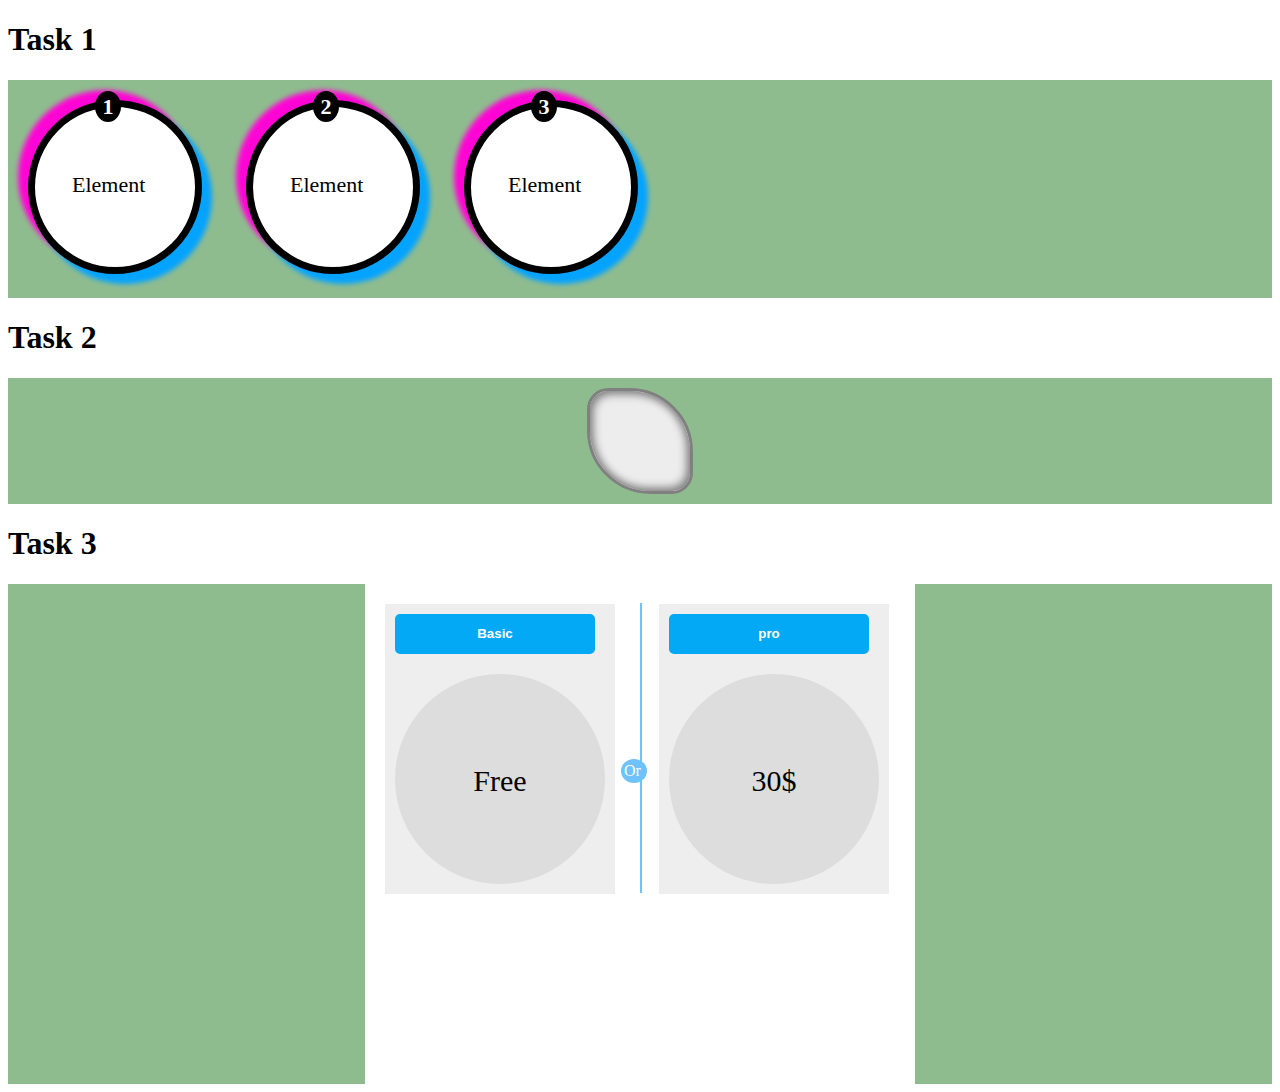
<file: task 10 -Border Radius, Box Shados/index.html>
<!DOCTYPE html>
<html lang="en">

<head>
    <meta charset="UTF-8">
    <meta name="viewport" content="width=device-width, initial-scale=1.0">
    <link rel="stylesheet" href="./master.css">
    <title>css</title>

</head>

<body>
    <h1>Task 1</h1>
    <div class="task1">
        <div></div>
        <div></div>
        <div></div>
    </div>
    <h1>Task 2</h1>
    <div class="task2">
        <div></div>
    </div>
    <h1>Task 3</h1>
    <div class="task3">
        <div class="parent">
            <div class="card free">
                <button>Basic</button>
                <div class="circle">
                    <p>
                        Free
                    </p>
                </div>
            </div>
            <div class="card">
                <button>pro</button>
                <div class="circle">
                    <p>
                        30$
                    </p>
                </div>
            </div>
        </div>
    </div>
</body>

</html>
</file>
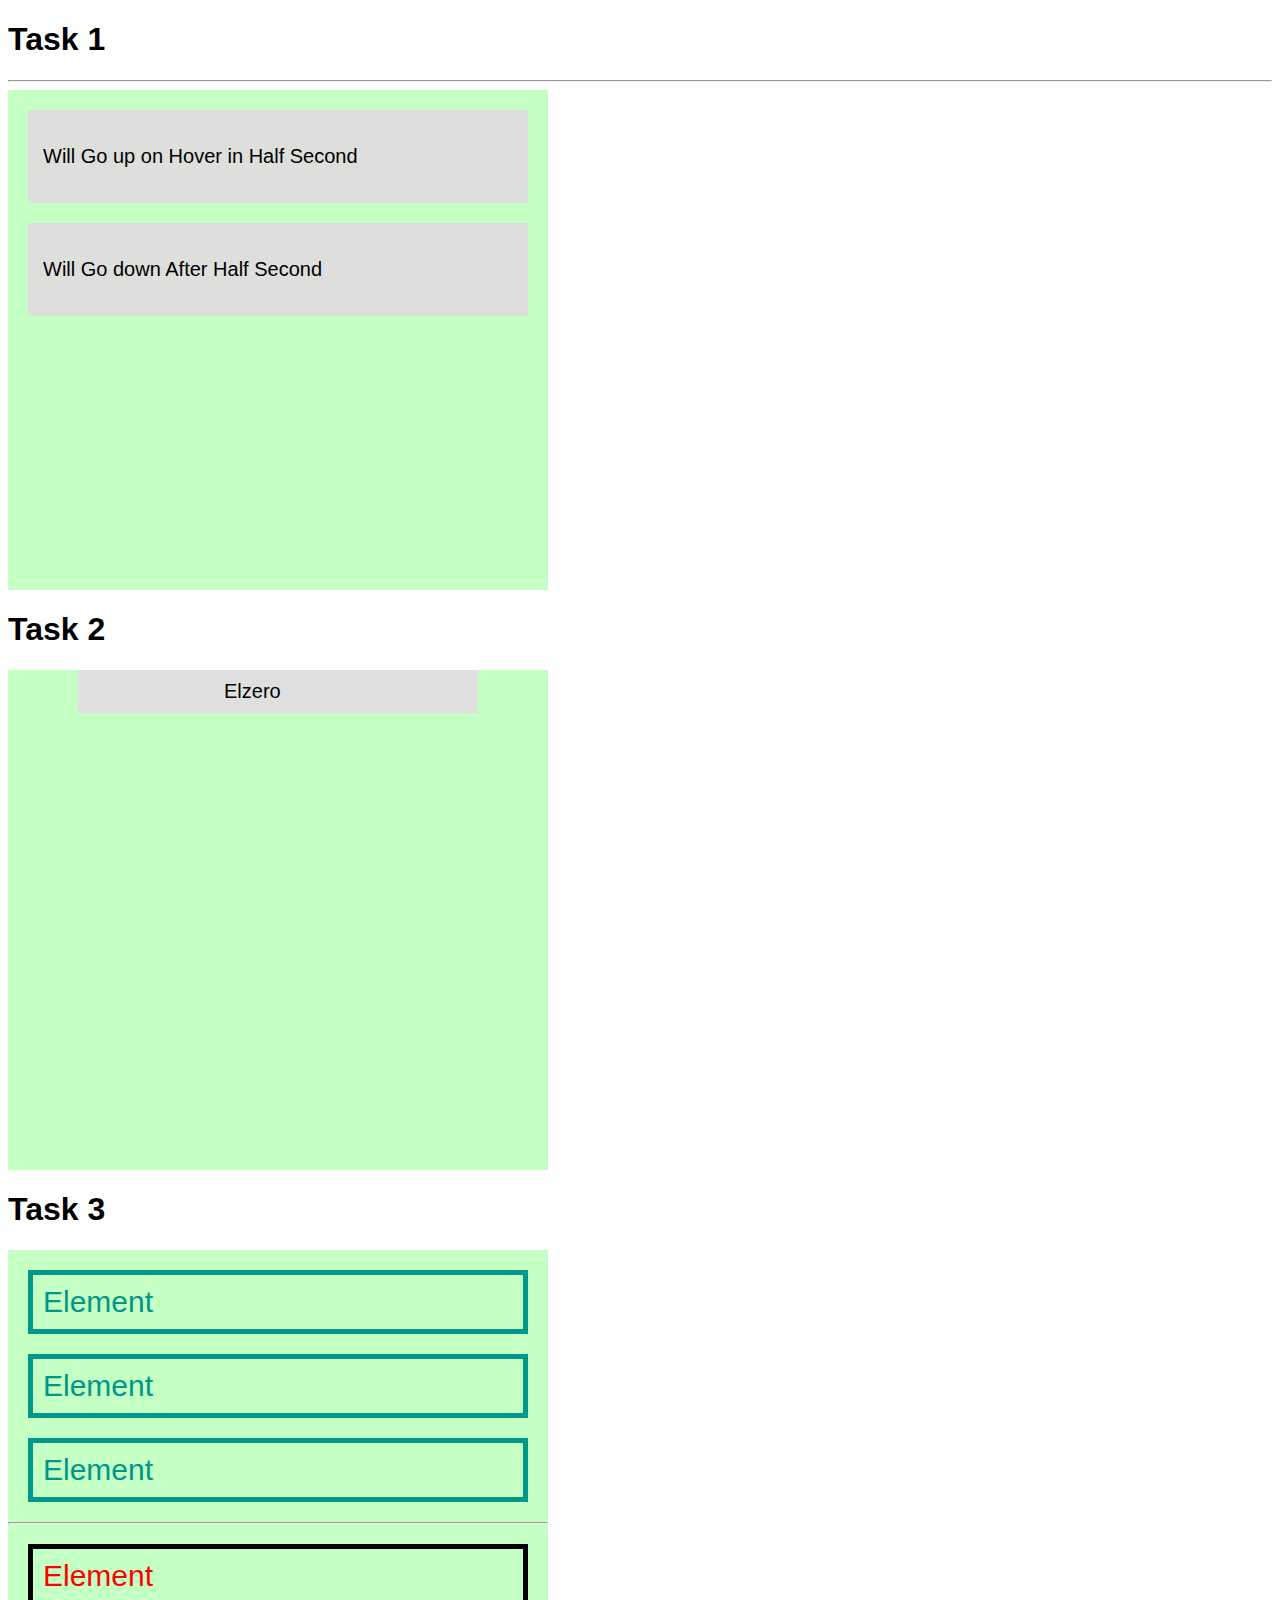
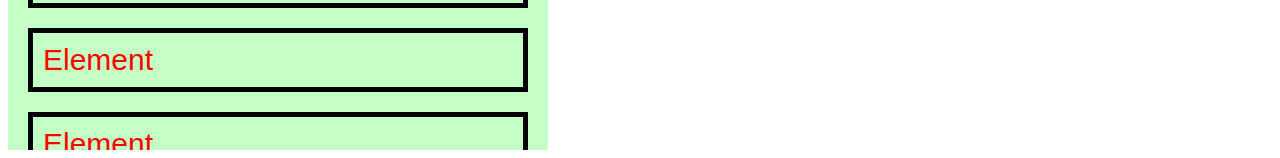
<file: task 11 -Transitions, Variables/index.html>
<!DOCTYPE html>
<html lang="en">

<head>
    <meta charset="UTF-8">
    <meta name="viewport" content="width=device-width, initial-scale=1.0">
    <link rel="stylesheet" href="./master.css">
    <title>css</title>

</head>

<body>
    <h1>Task 1</h1>
    <hr>
    <div class="task1">
        <div class="up"><p>Will Go up on Hover in Half Second</p></div>
        <div class="down"><p>Will Go down After Half Second</p></div>
    </div>
    <h1>Task 2</h1>
    <div class="task2">
        <div style="
          background-color: red;
          color: white;
          padding: 20px;
          border: 1px solid blue;
          font-size: 80px;">
            Hello Div
        </div>
    </div>
    <h1>Task 3</h1>
    <div class="task3">
        <div>Element</div>
            <div>Element</div>
            <div>Element</div>
            
            <hr>
            
            <div>Element</div>
            <div>Element</div>
            <div>Element</div>
        </div>
</body>

</html>
</file>
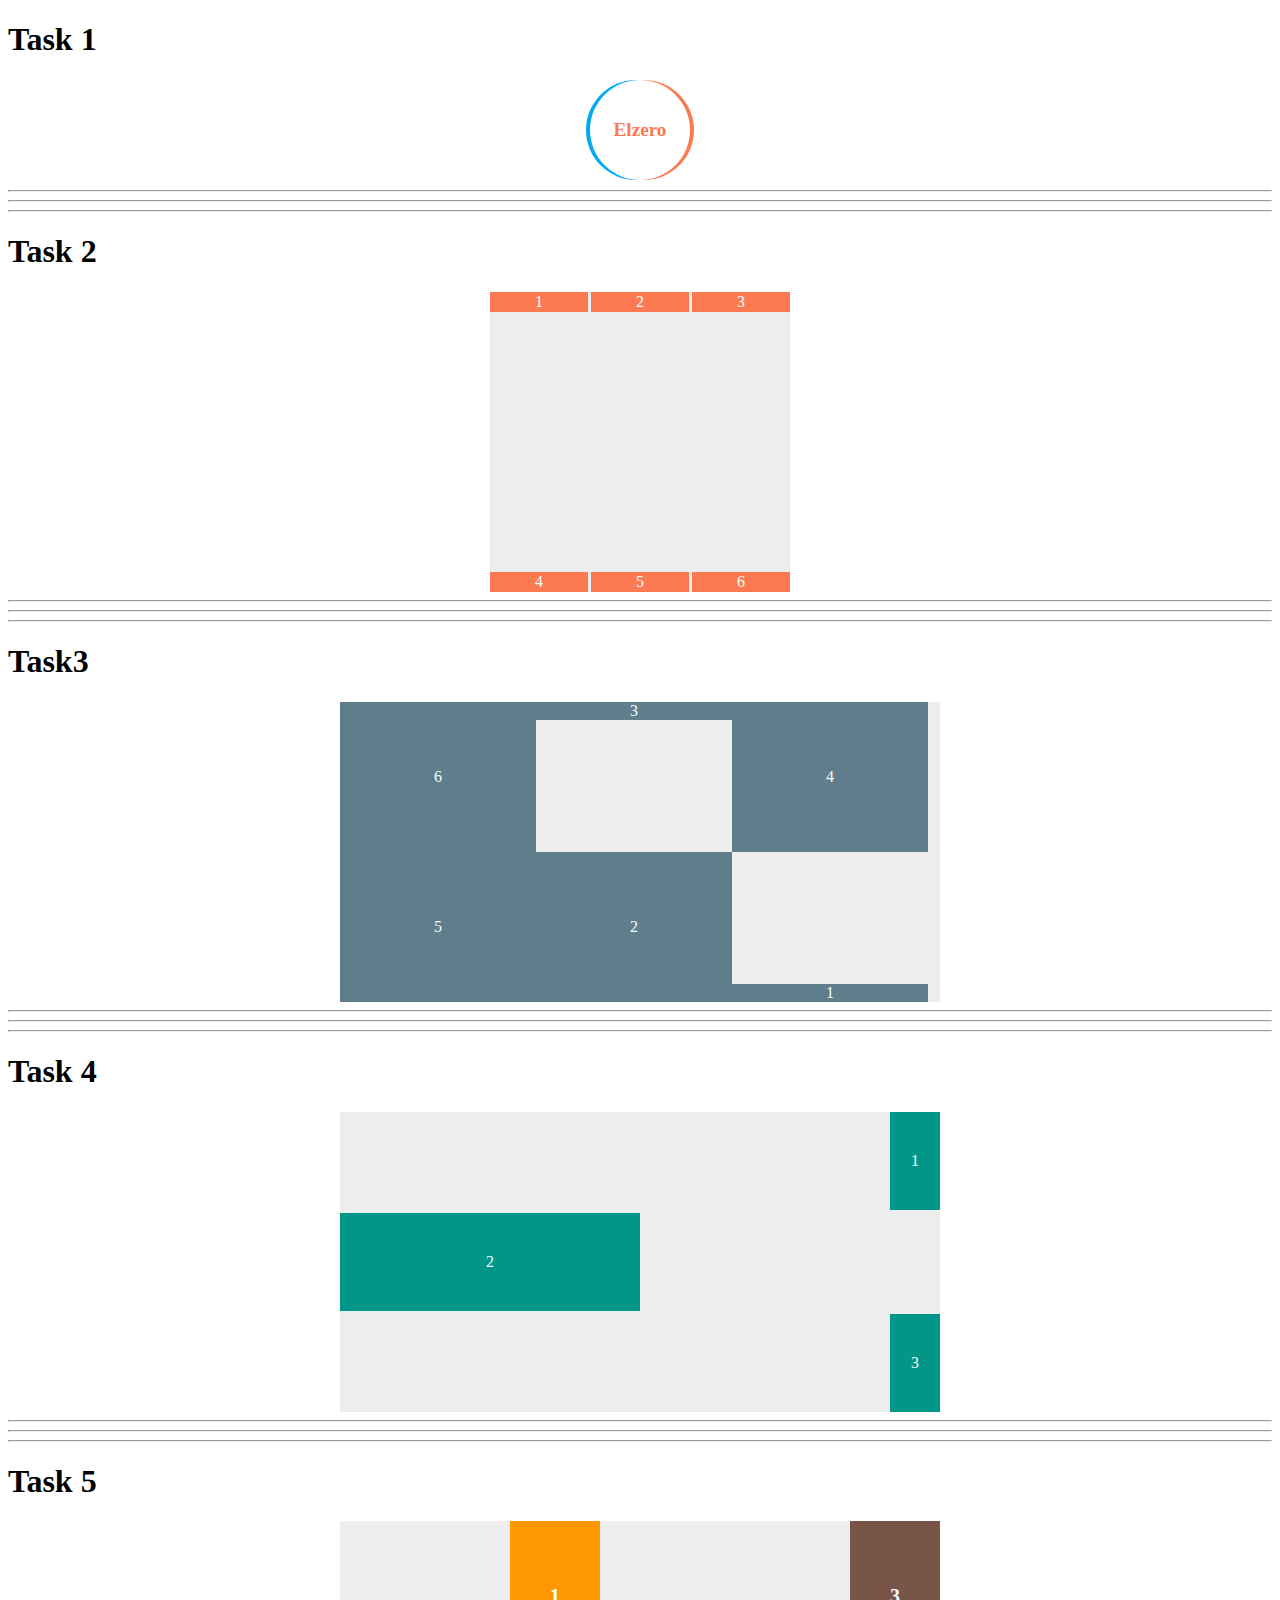
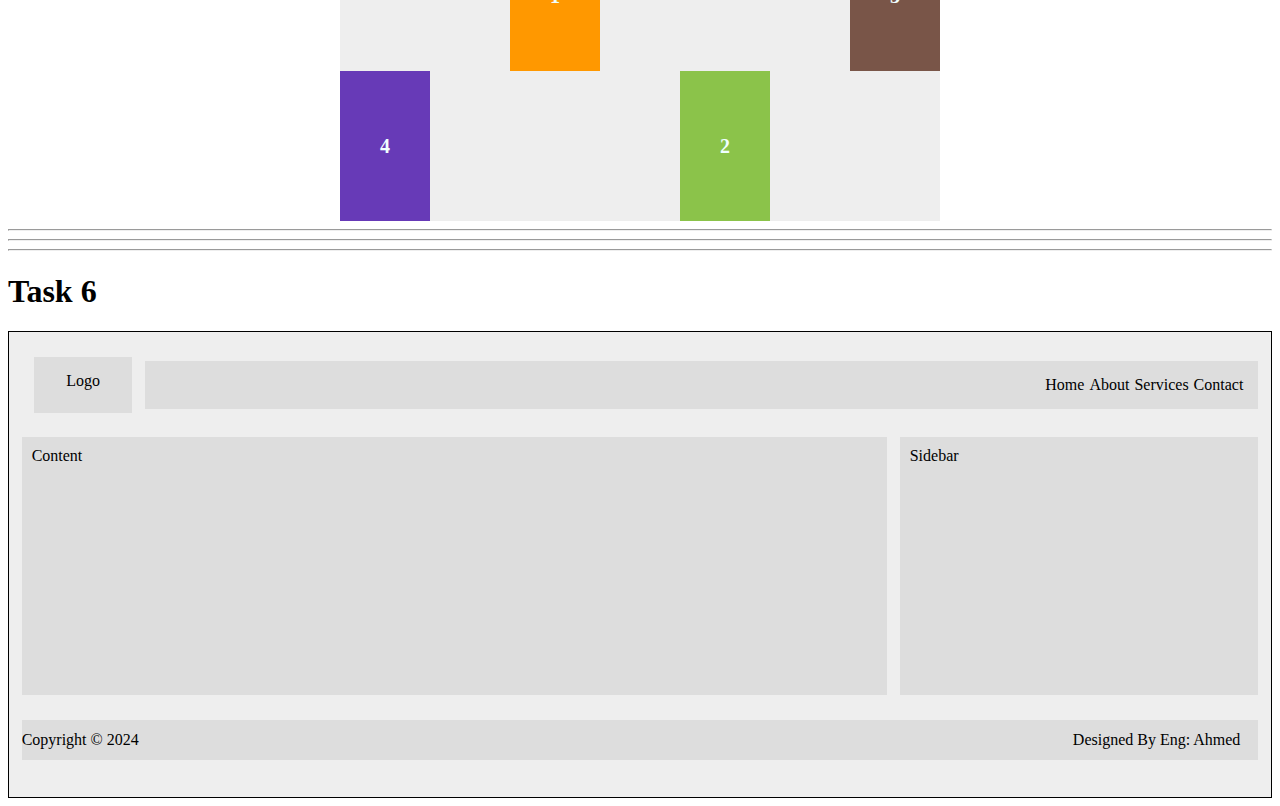
<file: task 12 -Flex Box/index.html>
<!DOCTYPE html>
<html lang="en">
<head>
    <meta charset="UTF-8">
    <meta name="viewport" content="width=device-width, initial-scale=1.0">
    <title>Document</title>
    <link rel="stylesheet" href="master.css">
</head>
<body>
    <h1>Task 1</h1>
    <div class="task1">
        <div>
            Elzero
        </div>
    </div><hr>
    <hr>
    <hr>
<h1>Task 2</h1>
<div class="task2">
    <div class="parent">
        <div>1</div>
        <div>2</div>
        <div>3</div>
        <div>4</div>
        <div>5</div>
        <div>6</div>
    </div>
</div><hr>
<hr>
<hr>
<h1>Task3</h1>
<div class="task3">
    <div class="parent">
        <div class="one">1</div>
        <div class="two">2</div>
        <div class="three">3</div>
        <div class="four">4</div>
        <div class="five">5</div>
        <div class="six">6</div>
    </div>
</div><hr>
<hr>
<hr>
<h1>Task 4</h1>
<div class="task4">
    <div class="parent">
        <div class="one">1</div>
        <div class="two">2</div>
        <div class="three">3</div>
    </div>
</div>
<hr>
<hr>
<hr>
<h1>Task 5</h1>
<div class="task5">
    <div class="parent">
        <div class="one">1</div>
        <div class="two">2</div>
        <div class="three">3</div>
        <div class="four">4</div>
    </div>
</div>
<hr>
<hr>
<hr>
<h1>Task 6</h1>
<div class="task6">
    <div class="page">
        <div class="header">
            <div class="logo">Logo</div>
            <ul class="links">
                <li>Home</li>
                <li>About</li>
                <li>Services</li>
                <li>Contact</li>
            </ul>
        </div>
        <div class="main-area">
            <div class="content">Content</div>
            <div class="sidebar">Sidebar</div>
        </div>
        <div class="footer">
            <div class="copyright">Copyright &copy; 2024</div>
            <div class="design">Designed By Eng: Ahmed &nbsp;</div>
        </div>
    </div>
</div>

</body>
</html>
</file>
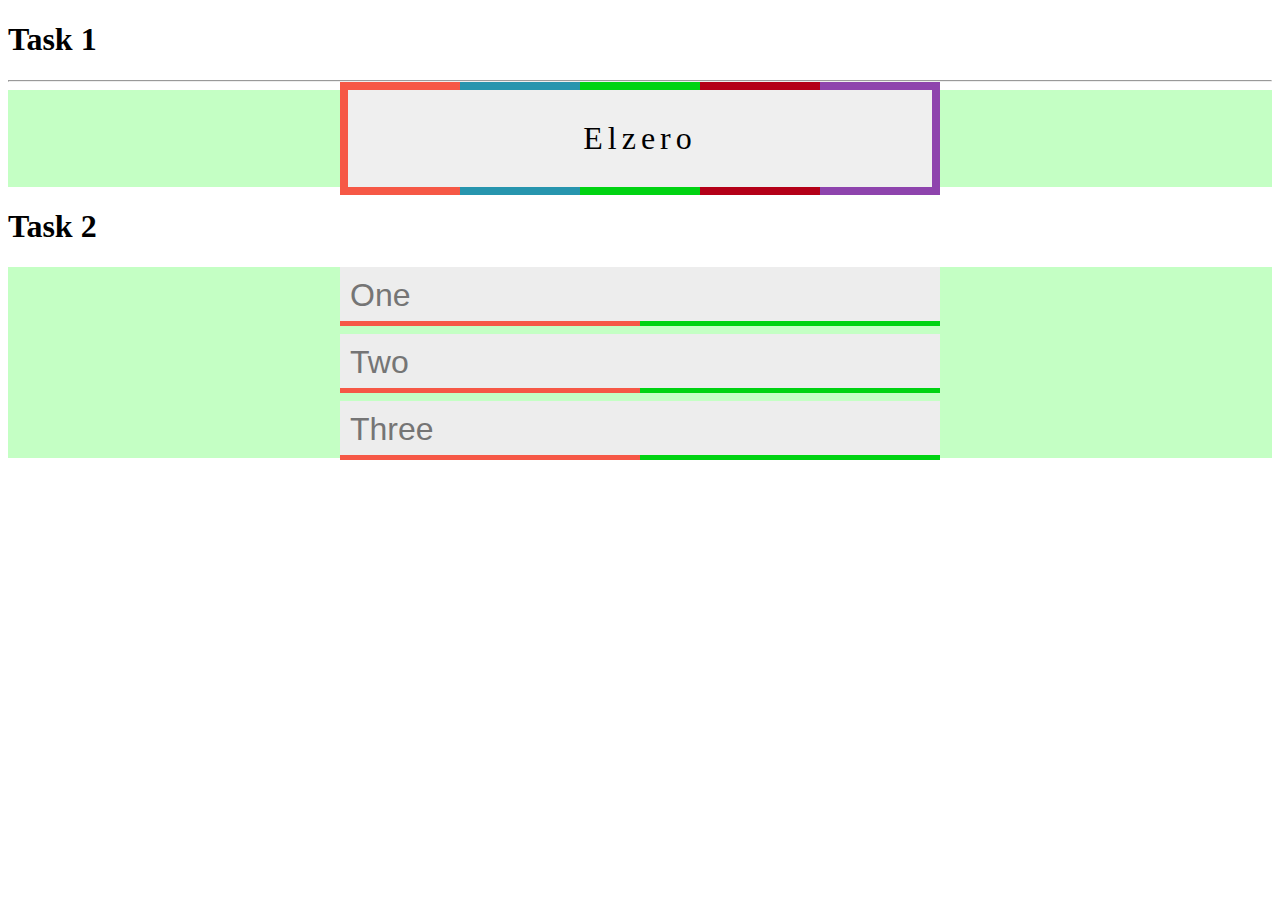
<file: task 13 - Filters, Gradient/index.html>
<!DOCTYPE html>
<html lang="en">

<head>
    <meta charset="UTF-8">
    <meta name="viewport" content="width=device-width, initial-scale=1.0">
    <link rel="stylesheet" href="./master.css">
    <title>css</title>

</head>

<body>
    <h1>Task 1</h1>
    <hr>
    <div class="task1">
        <div> Elzero </div>
    </div>
    <h1>Task 2</h1>
    <div class="task2">
        <div class="input-container">
            <input type="text" name="" id="" placeholder="One">
        </div>

        <div class="input-container">
            <input type="text" name="" id="" placeholder="Two">
        </div>

        <div class="input-container">
            <input type="text" name="" id="" placeholder="Three">
        </div>
    </div>

</body>

</html>
</file>
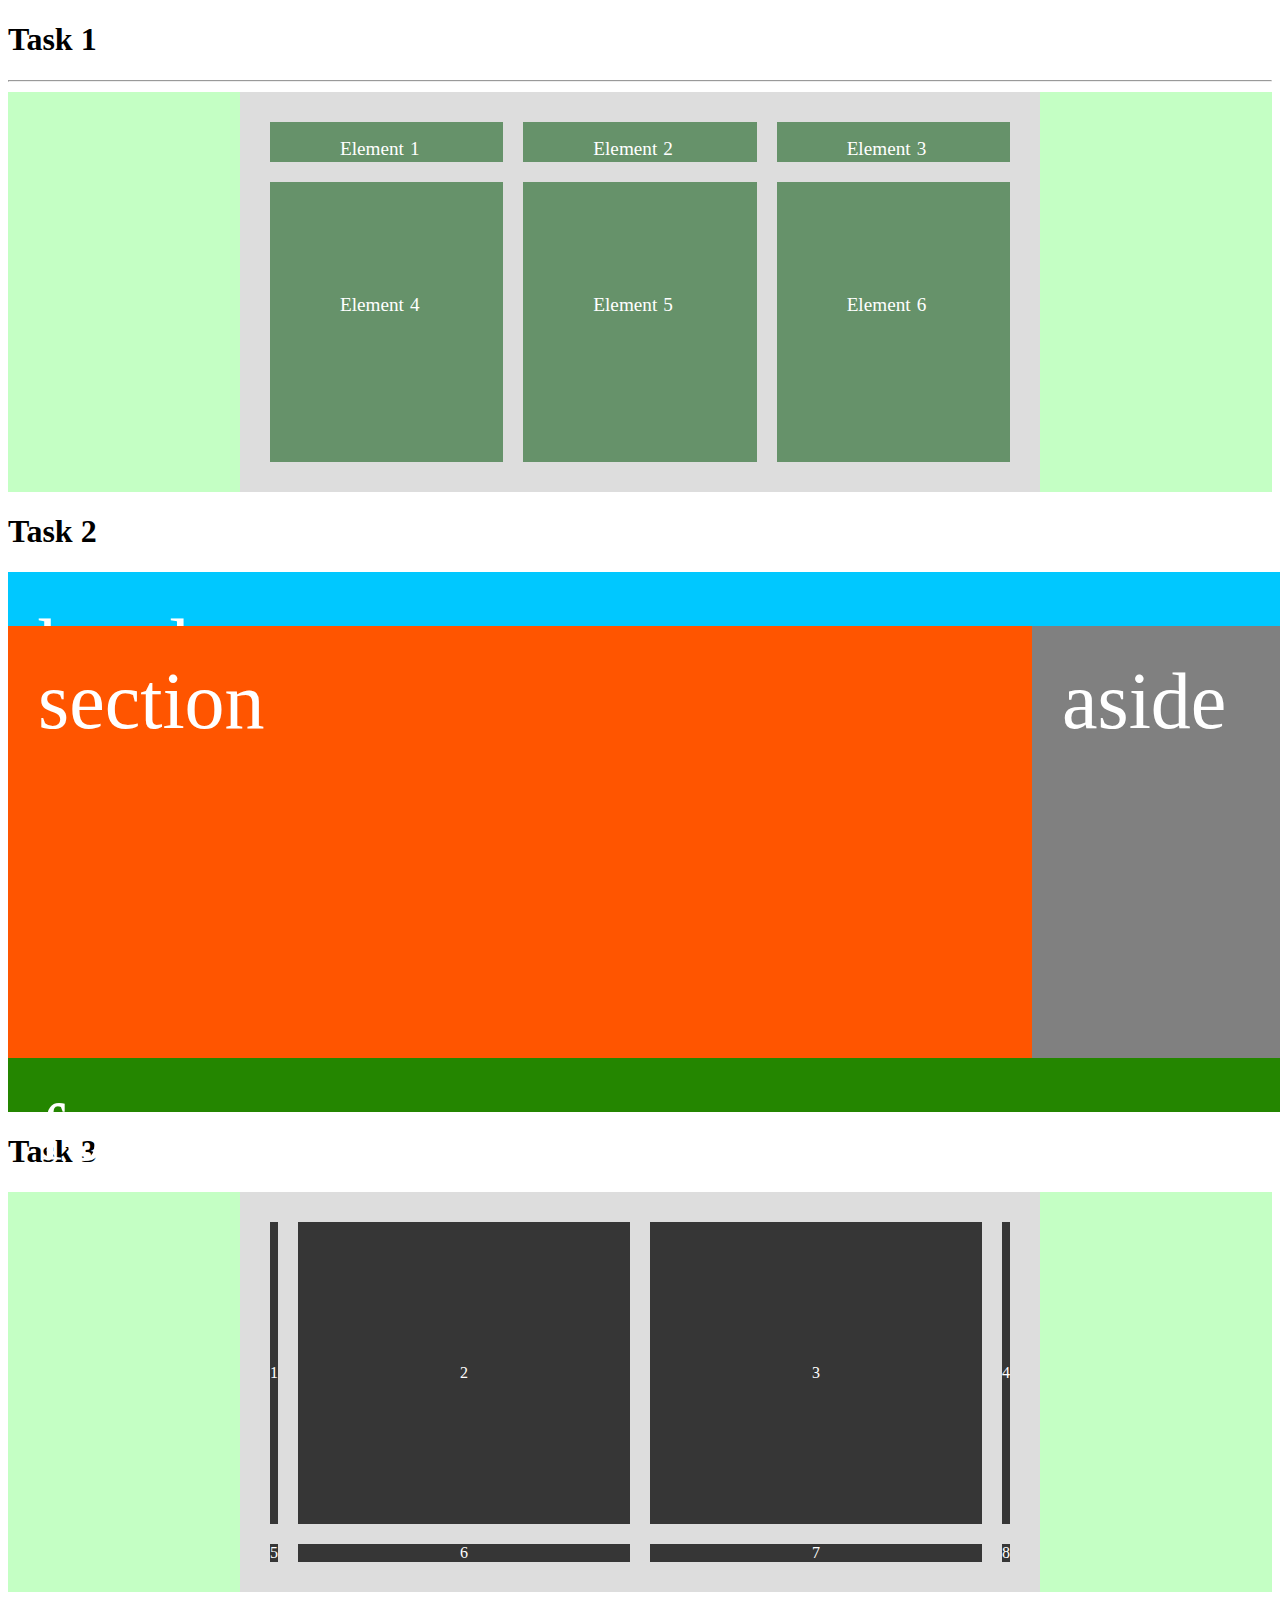
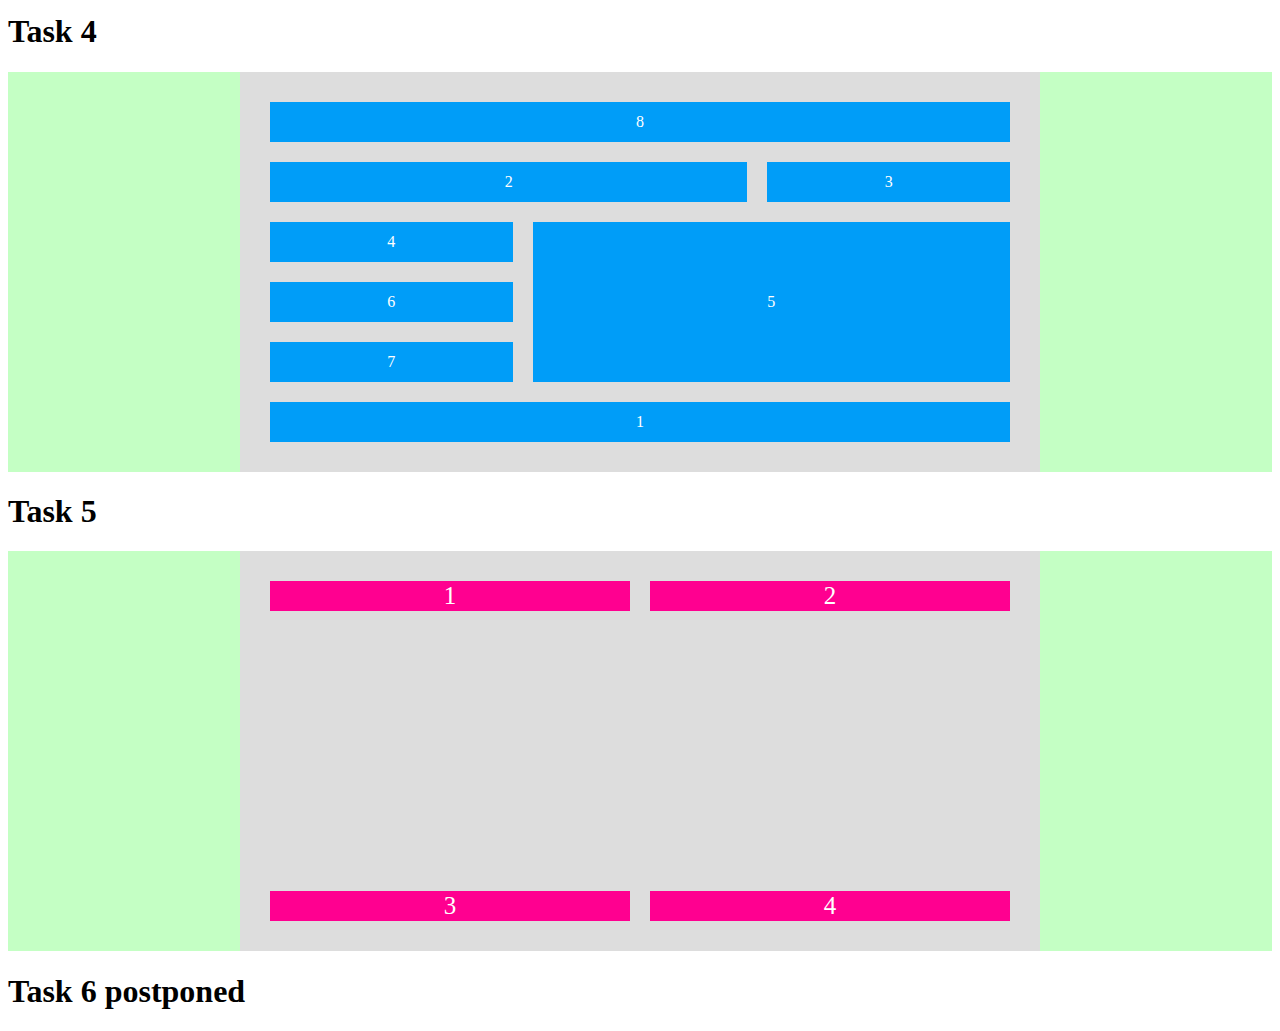
<file: task 14- Grid/index.html>
<!DOCTYPE html>
<html lang="en">

<head>
    <meta charset="UTF-8">
    <meta name="viewport" content="width=device-width, initial-scale=1.0">
    <link rel="stylesheet" href="./master.css">
    <title>css</title>

</head>

<body>
    <h1>Task 1</h1>
    <hr>
    <div class="task1">
        <div class="grid">
            <div></div>
            <div></div>
            <div></div>
            <div></div>
            <div></div>
            <div></div>
        </div>
    </div>
    <h1>Task 2</h1>
    <div class="task2">
        <div class="layout">
            <header></header>
            <section></section>
            <aside></aside>
            <footer></footer>
        </div>
    </div><h1>Task 3</h1>
    <div class="task3">
        <div class="grid">
            <div>1</div>
            <div>2</div>
            <div>3</div>
            <div>4</div>
            <div>5</div>
            <div>6</div>
            <div>7</div>
            <div>8</div>
        </div>
    </div>
    <h1>Task 4</h1>
    <div class="task4">
        <div class="grid">
            <div class="one">1</div>
            <div class="two">2</div>
            <div class="three">3</div>
            <div class="four">4</div>
            <div class="five">5</div>
            <div class="six">6</div>
            <div class="seven">7</div>
            <div class="eight">8</div>
        </div>
    </div>
    <h1>Task 5</h1>
    <div class="task5">
        <div class="grid">
            <div>1</div>
            <div>2</div>
            <div>3</div>
            <div>4</div>
        </div>
    </div>
    <h1>Task 6 postponed </h1>


</body>

</html>
</file>
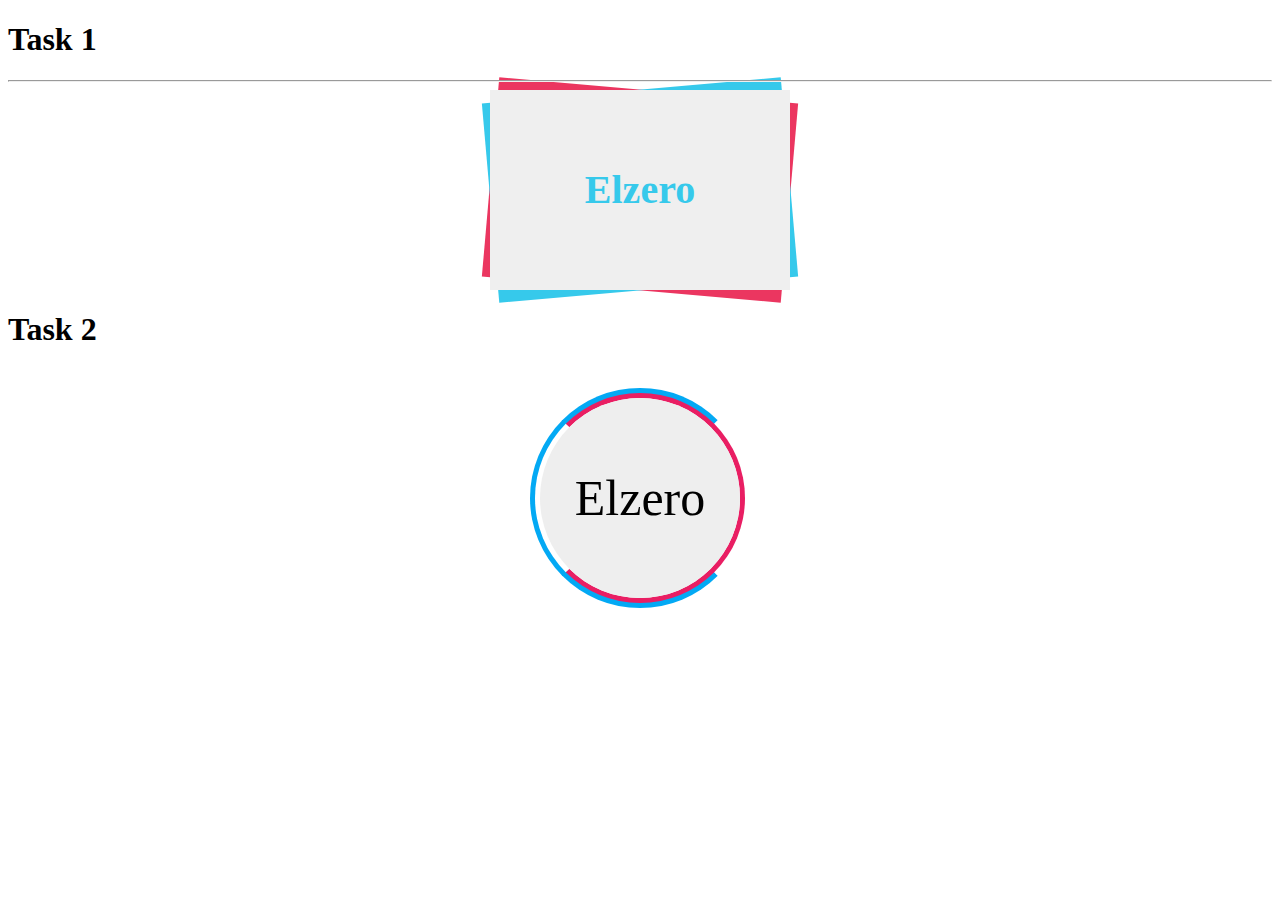
<file: task 15 - translate rotate scale/index.html>
<!DOCTYPE html>
<html lang="en">

<head>
    <meta charset="UTF-8">
    <meta name="viewport" content="width=device-width, initial-scale=1.0">
    <link rel="stylesheet" href="./master.css">
    <title>css</title>

</head>

<body>
    <h1>Task 1</h1>
    <hr>
    <div class="task1">
        <div> Elzero </div>
    </div>
    <h1>Task 2</h1>
    <div class="task2">
        <div> Elzero </div>
    </div>

</body>

</html>
</file>
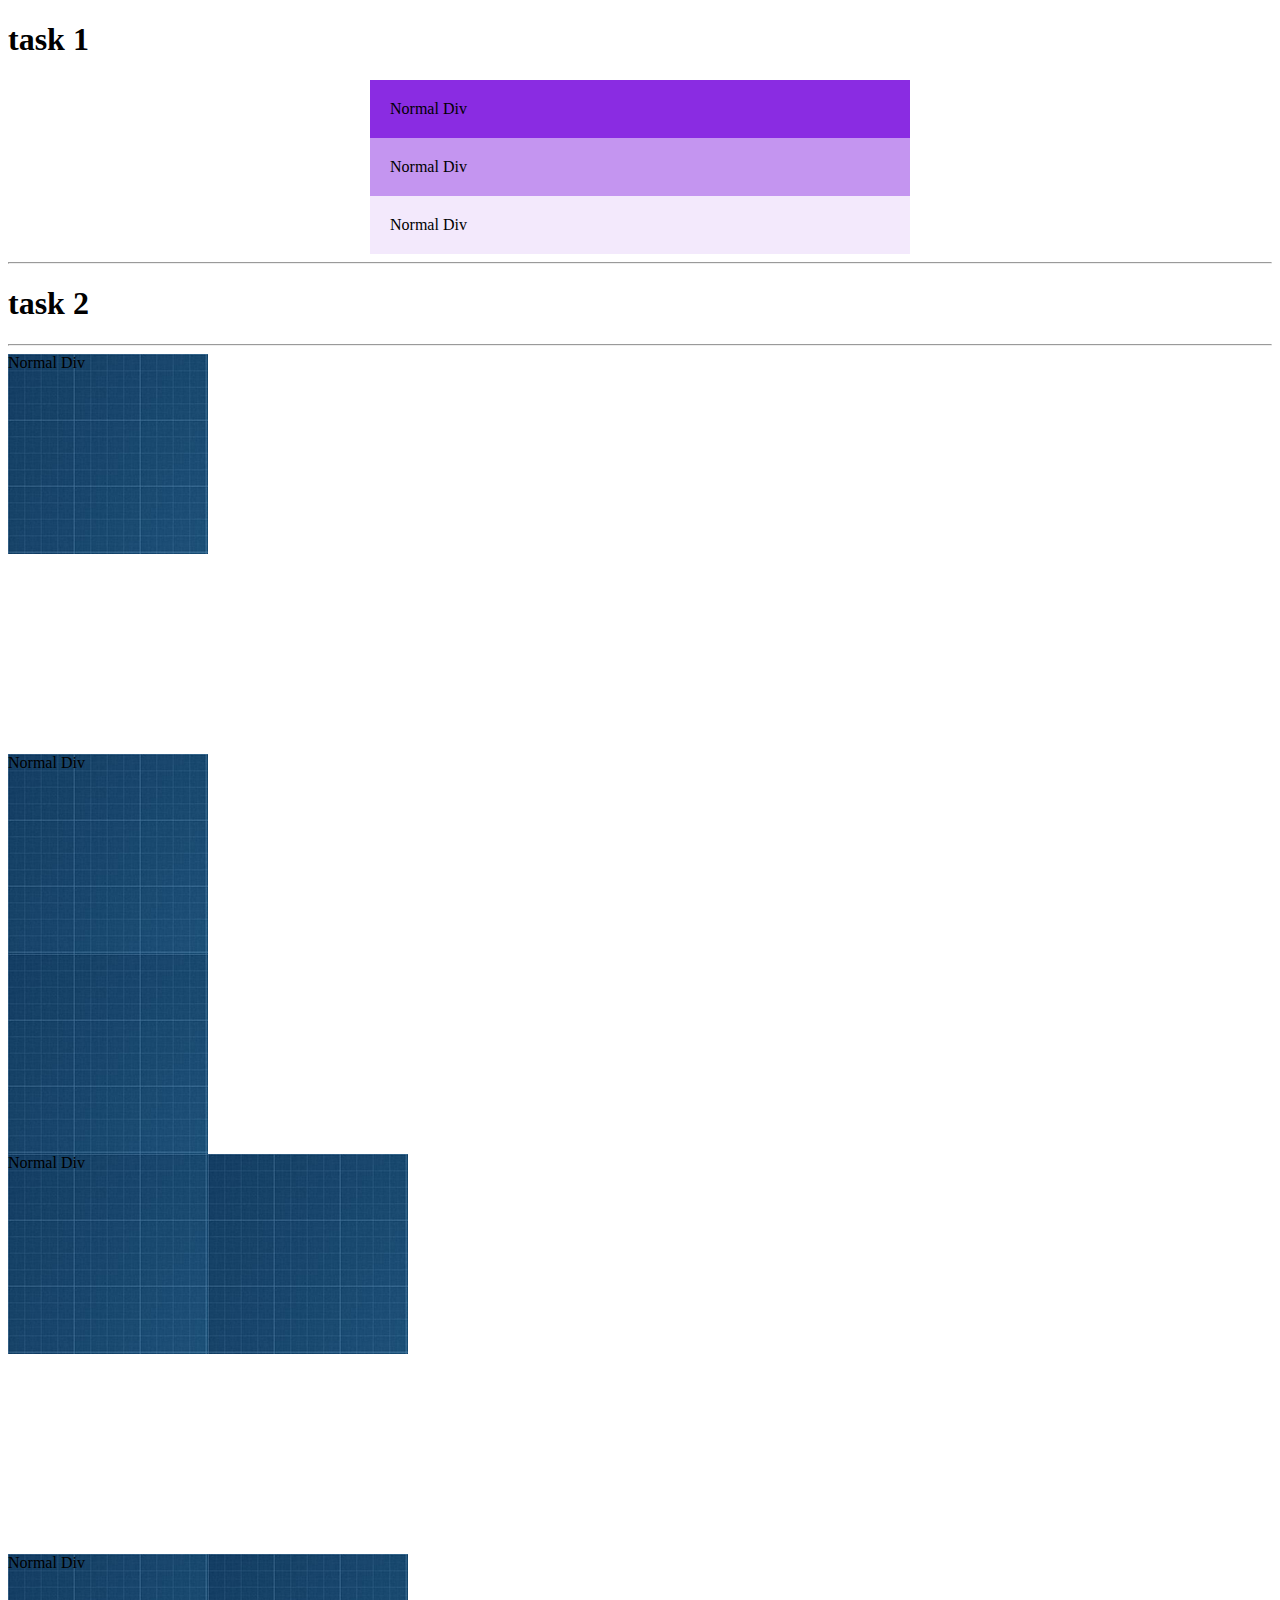
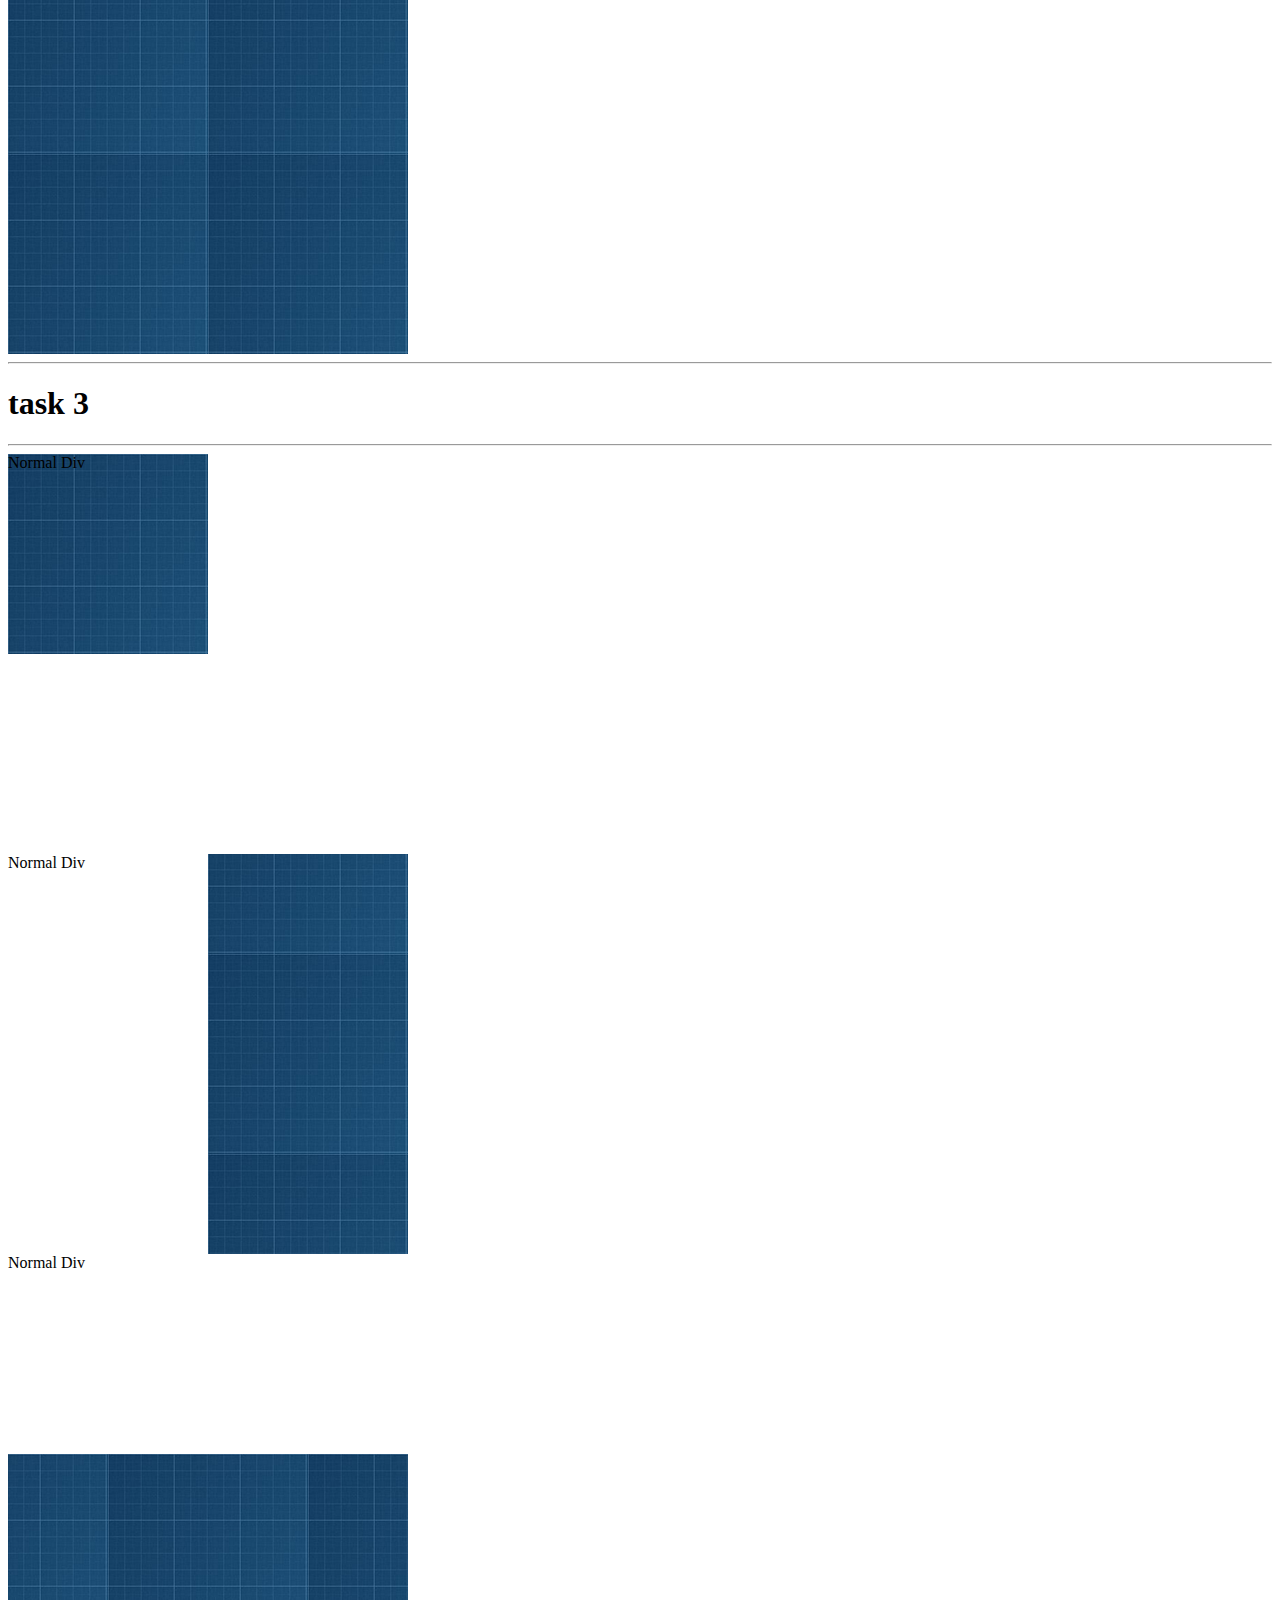
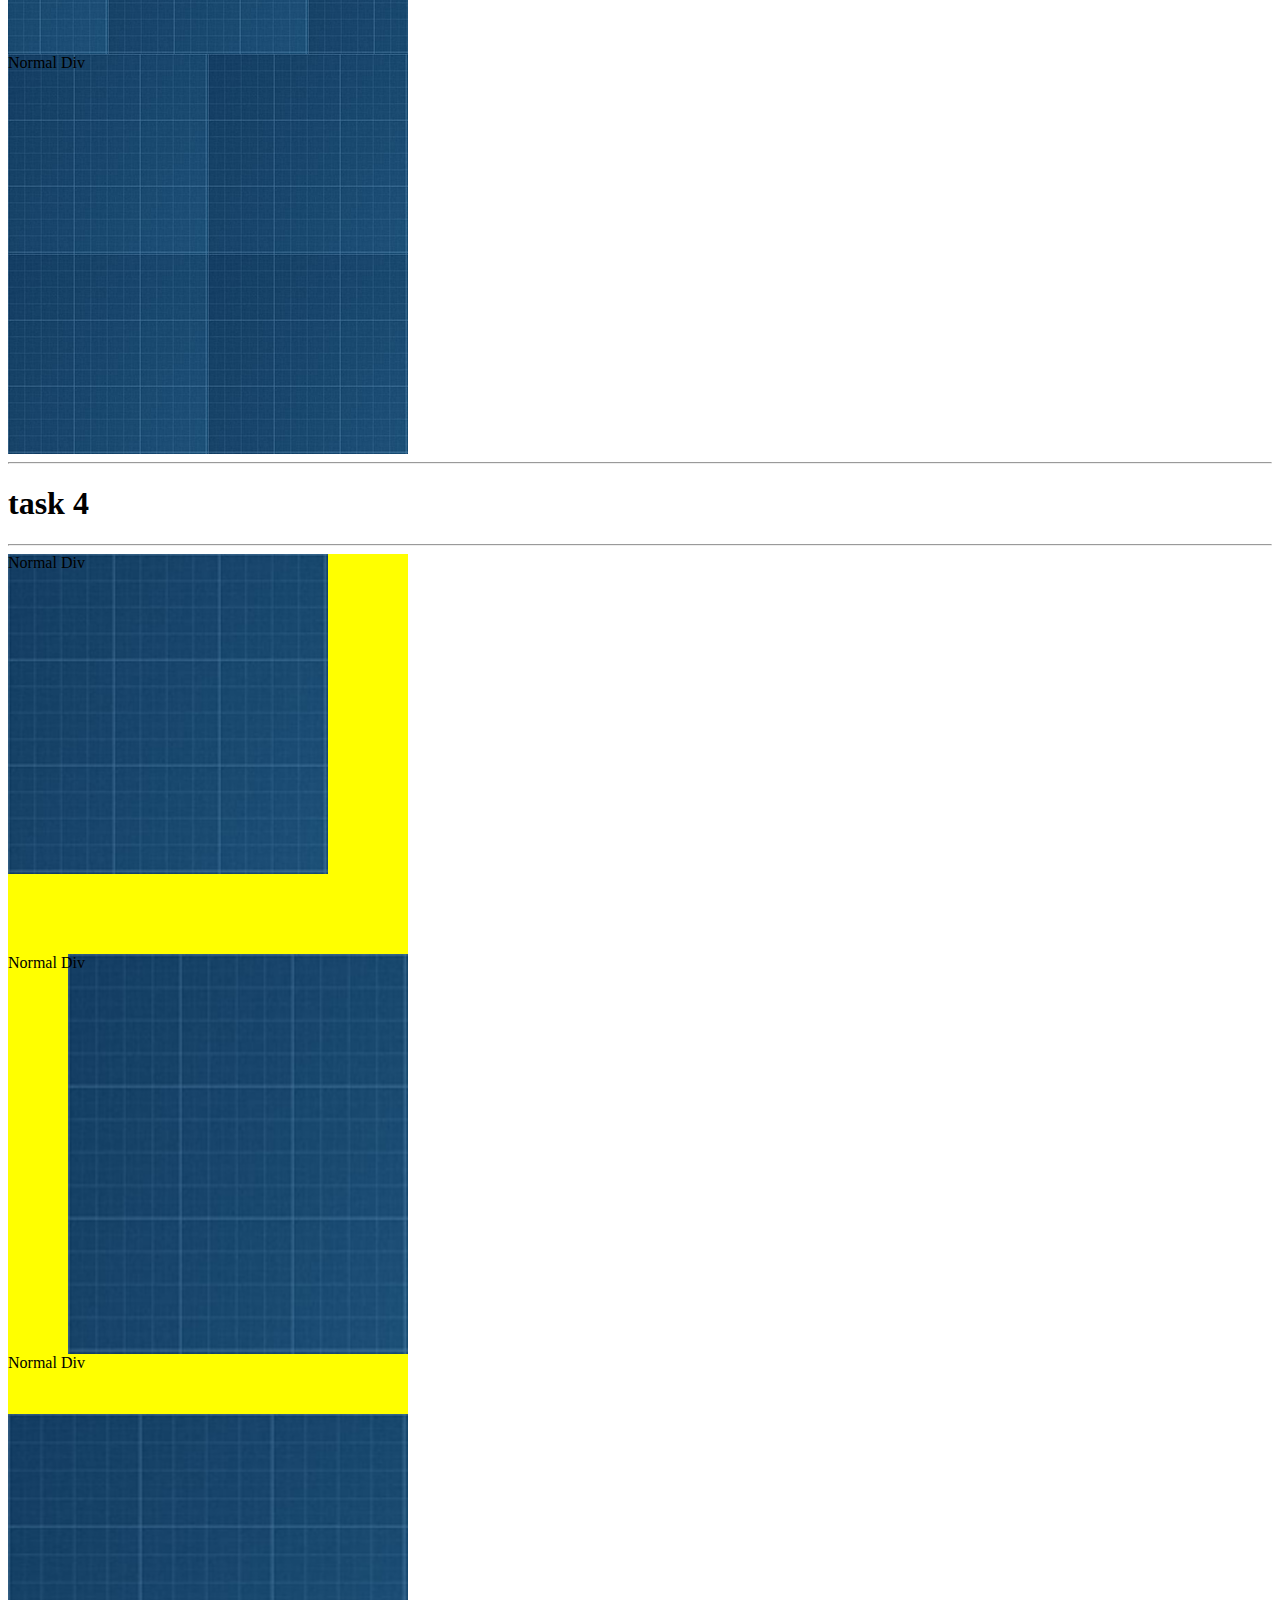
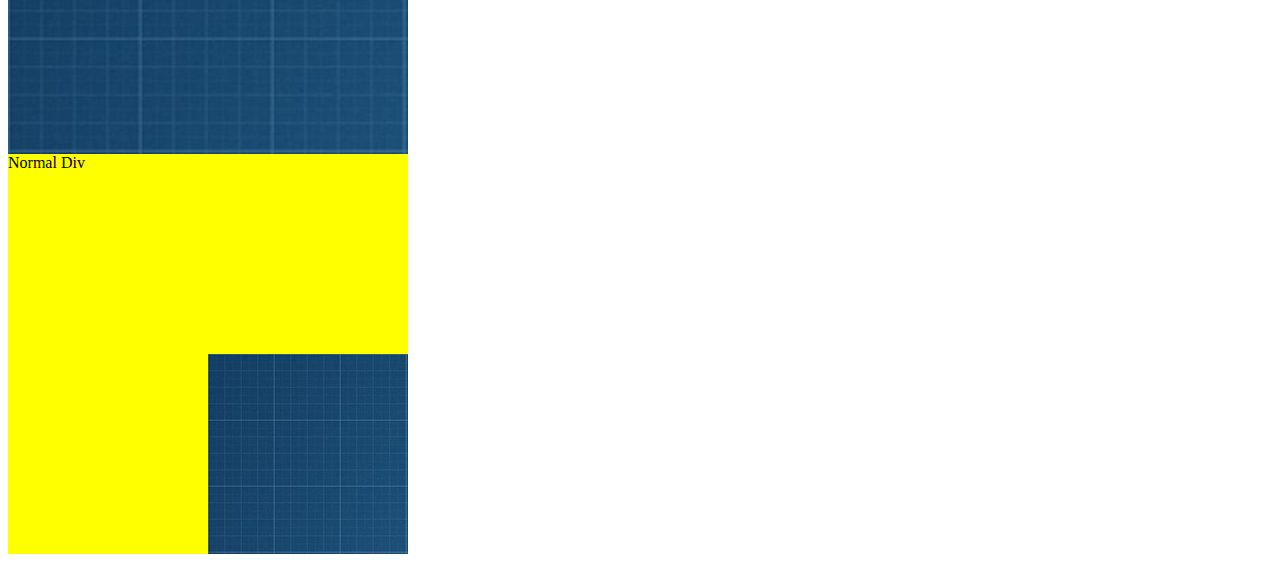
<file: task 2 - Background, Margin Padding/index.html>
<!DOCTYPE html>
<html lang="en">
<head>
    <meta charset="UTF-8">
    <meta name="viewport" content="width=device-width, initial-scale=1.0">
    <link rel="stylesheet" href="./master.css">
    <title>css</title>

</head>
<body>
    <h1>task 1</h1>
    <div class="task1">
        <div class="assign-1-shape-1">Normal Div</div>
        <div class="assign-1-shape-2">Normal Div</div>
        <div class="assign-1-shape-3">Normal Div</div>
    </div><hr><h1>task 2</h1><hr>
    <div class="task2">
        <div class="assign-2-shape-1">Normal Div</div>
        <div class="assign-2-shape-2">Normal Div</div>
        <div class="assign-2-shape-3">Normal Div</div>
        <div class="assign-2-shape-4">Normal Div</div>
    </div>
    <hr>
    <h1>task 3</h1>
    <hr>
    <div class="task3">
        <div class="assign-3-shape-1">Normal Div</div>
        <div class="assign-3-shape-2">Normal Div</div>
        <div class="assign-3-shape-3">Normal Div</div>
        <div class="assign-3-shape-4">Normal Div</div>
    </div>
    <hr>
    <h1>task 4</h1>
    <hr>

    <div class="task4">
        <div class="assign-4-shape-1">Normal Div</div>
        <div class="assign-4-shape-2">Normal Div</div>
        <div class="assign-4-shape-3">Normal Div</div>
        <div class="assign-4-shape-4">Normal Div</div>
    </div>

</body>
</html>
</file>
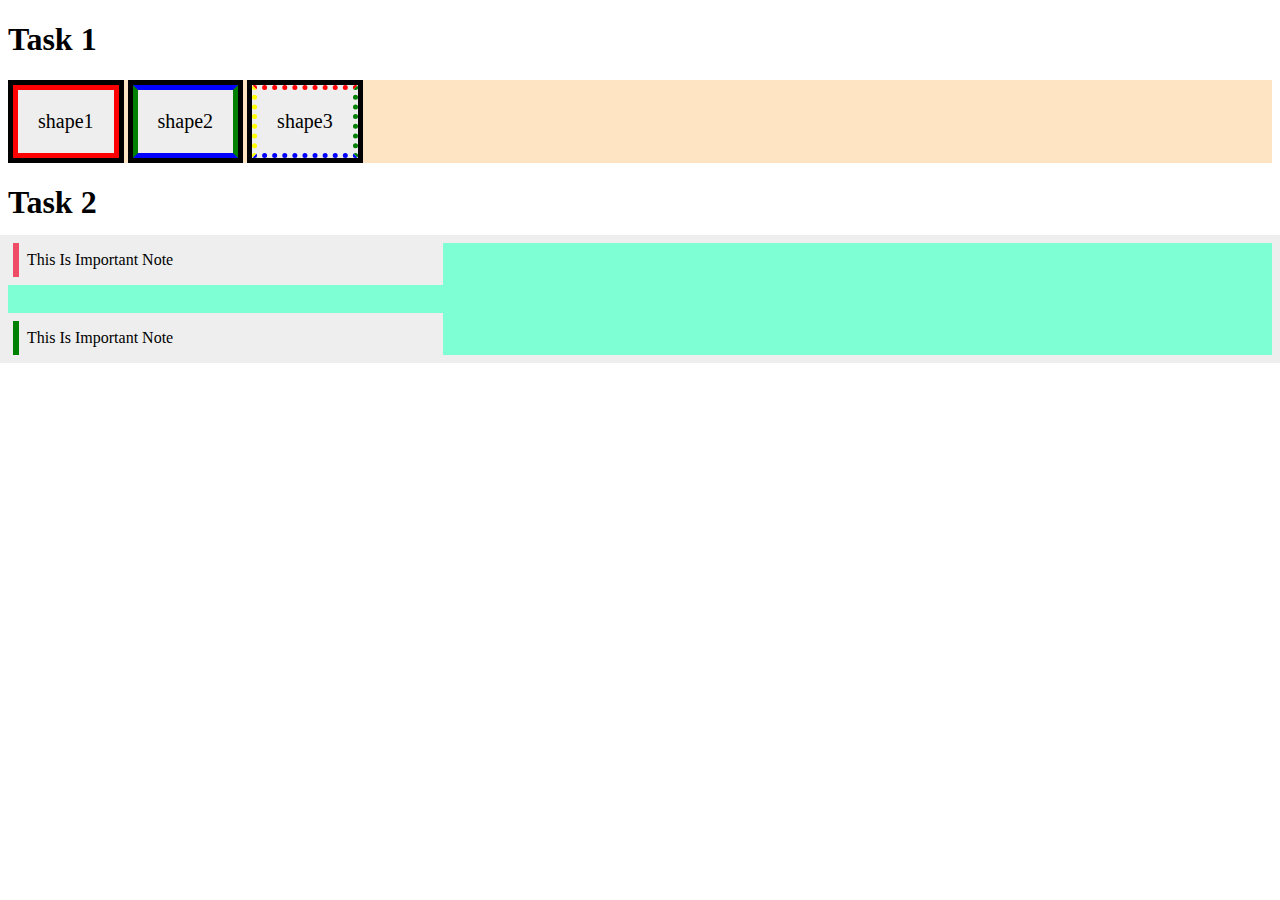
<file: task 3 -Border, Outline, Display/index.html>
<!DOCTYPE html>
<html lang="en">

<head>
    <meta charset="UTF-8">
    <meta name="viewport" content="width=device-width, initial-scale=1.0">
    <link rel="stylesheet" href="./master.css">
    <title>css</title>

</head>

<body>
    <h1>Task 1</h1>
    <div class="task1">
        <div class="shape1">shape1</div>
        <div class="shape2">shape2</div>
        <div class="shape3">shape3</div>
    </div>
    <h1>Task 2</h1>
    <div class="task2">
        <div class="element element-1">This Is Important Note</div>
        <div class="element element-2">This Is Important Note</div>
        <div class="element element-3">This Is Important Note</div>
    </div>
</body>

</html>
</file>
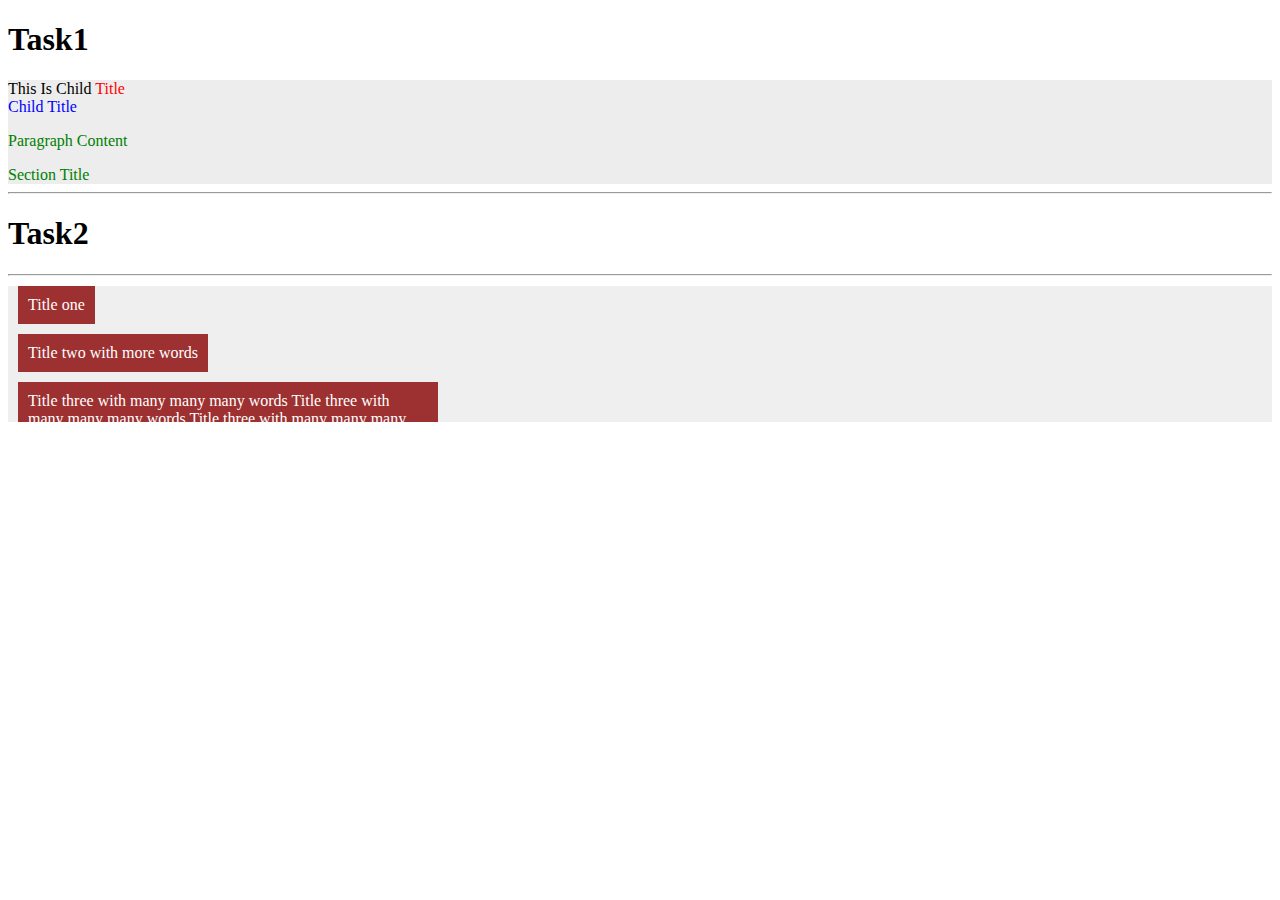
<file: task 4 - Nesting, Dimensions, Overflow/index.html>
<!DOCTYPE html>
<html lang="en">

<head>
    <meta charset="UTF-8">
    <meta name="viewport" content="width=device-width, initial-scale=1.0">
    <link rel="stylesheet" href="./master.css">
    <title>css</title>

</head>

<body>
    <h1>Task1</h1>
    <div class="task1">
        <div class="parent">
            <div class="child">This Is Child <span class="title">Title</span></div>
            <span class="title">Child Title</span>
            <p>Paragraph Content</p>
        </div>
        <div class="title">Section Title</div>
    </div>
    <hr>
    <h1>Task2</h1>
    <hr>
    <div class="task2">
        <div class="one">Title one </div>
        <div class="two">Title two with more words</div>
        <div class="three">Title three with many many many words Title three with many many many words Title three with many many many words Title three with many many many words Title three with many many many words </div>
    </div>
</body>

</html>
</file>
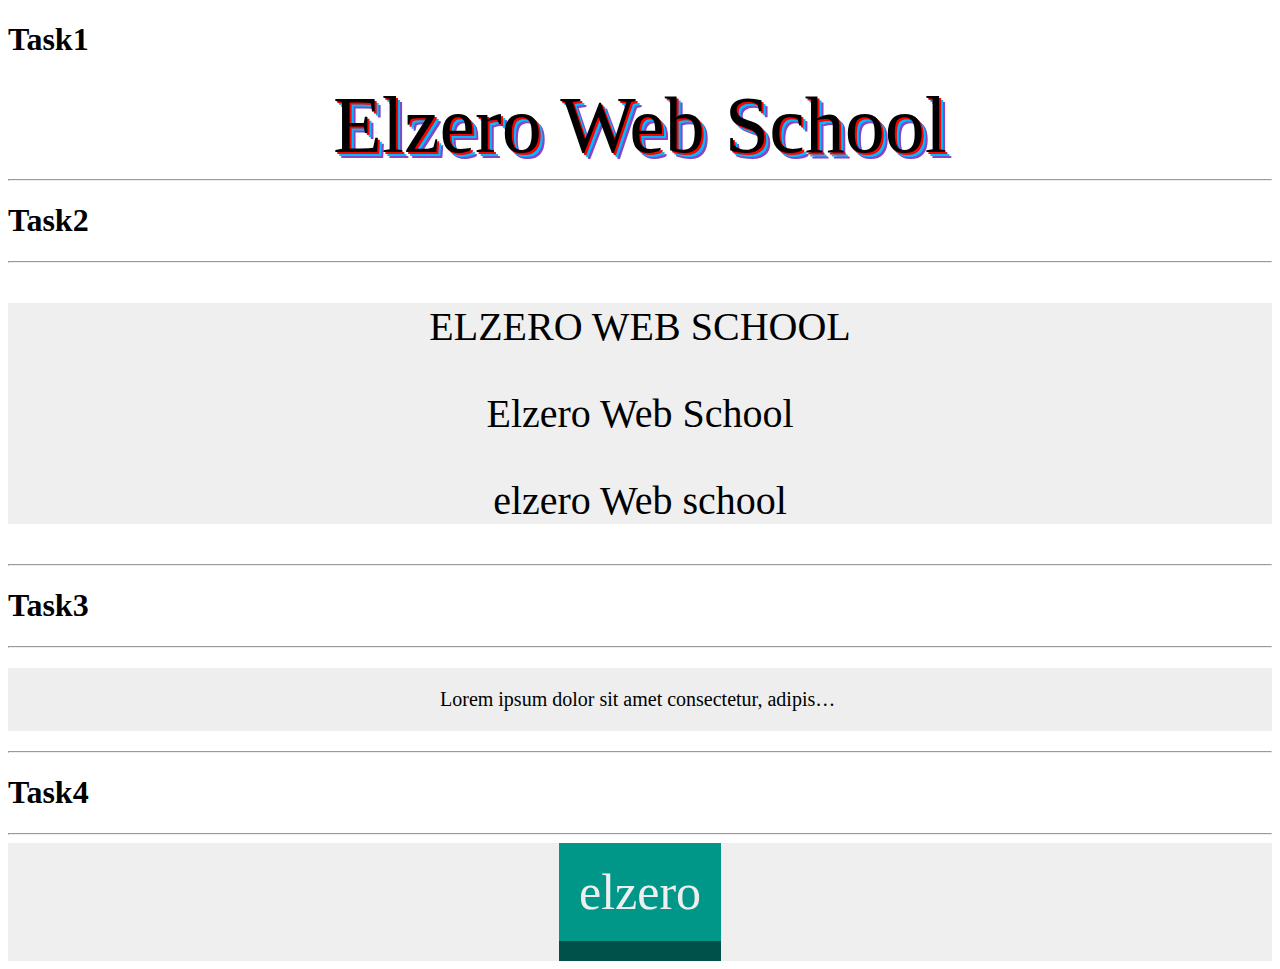
<file: task 5 - Text Formatting/index.html>
<!DOCTYPE html>
<html lang="en">

<head>
    <meta charset="UTF-8">
    <meta name="viewport" content="width=device-width, initial-scale=1.0">
    <link rel="stylesheet" href="./master.css">
    <title>css</title>

</head>

<body>
    <h1>Task1</h1>
    <div class="task1">
        elzero web school
    </div>
    <hr>
    <h1>Task2</h1>
    <hr>
    <div class="task2">
        <p class="one">elzero Web school</p>
        <p class="two">elzero Web school</p>
        <p class="three">elzero Web school</p>
    </div>
    <hr>
    <h1>Task3</h1>
    <hr>
    <div class="task3">
        <div>
            Lorem ipsum dolor sit amet consectetur, adipisicing elit.
            Ea itaque fugit vitae incidunt quis dolores? Id alias
            eveniet sequi perspiciatis iusto impedit,
            accusamus maxime reprehenderit blanditiis adipisci sapiente hic velit.
        </div>
    </div>
    <hr>
    <h1>Task4</h1>
    <hr>
    <div class="task4">
        <a href="https://elzero.org">elzero</a>
    </div>
</body>

</html>
</file>
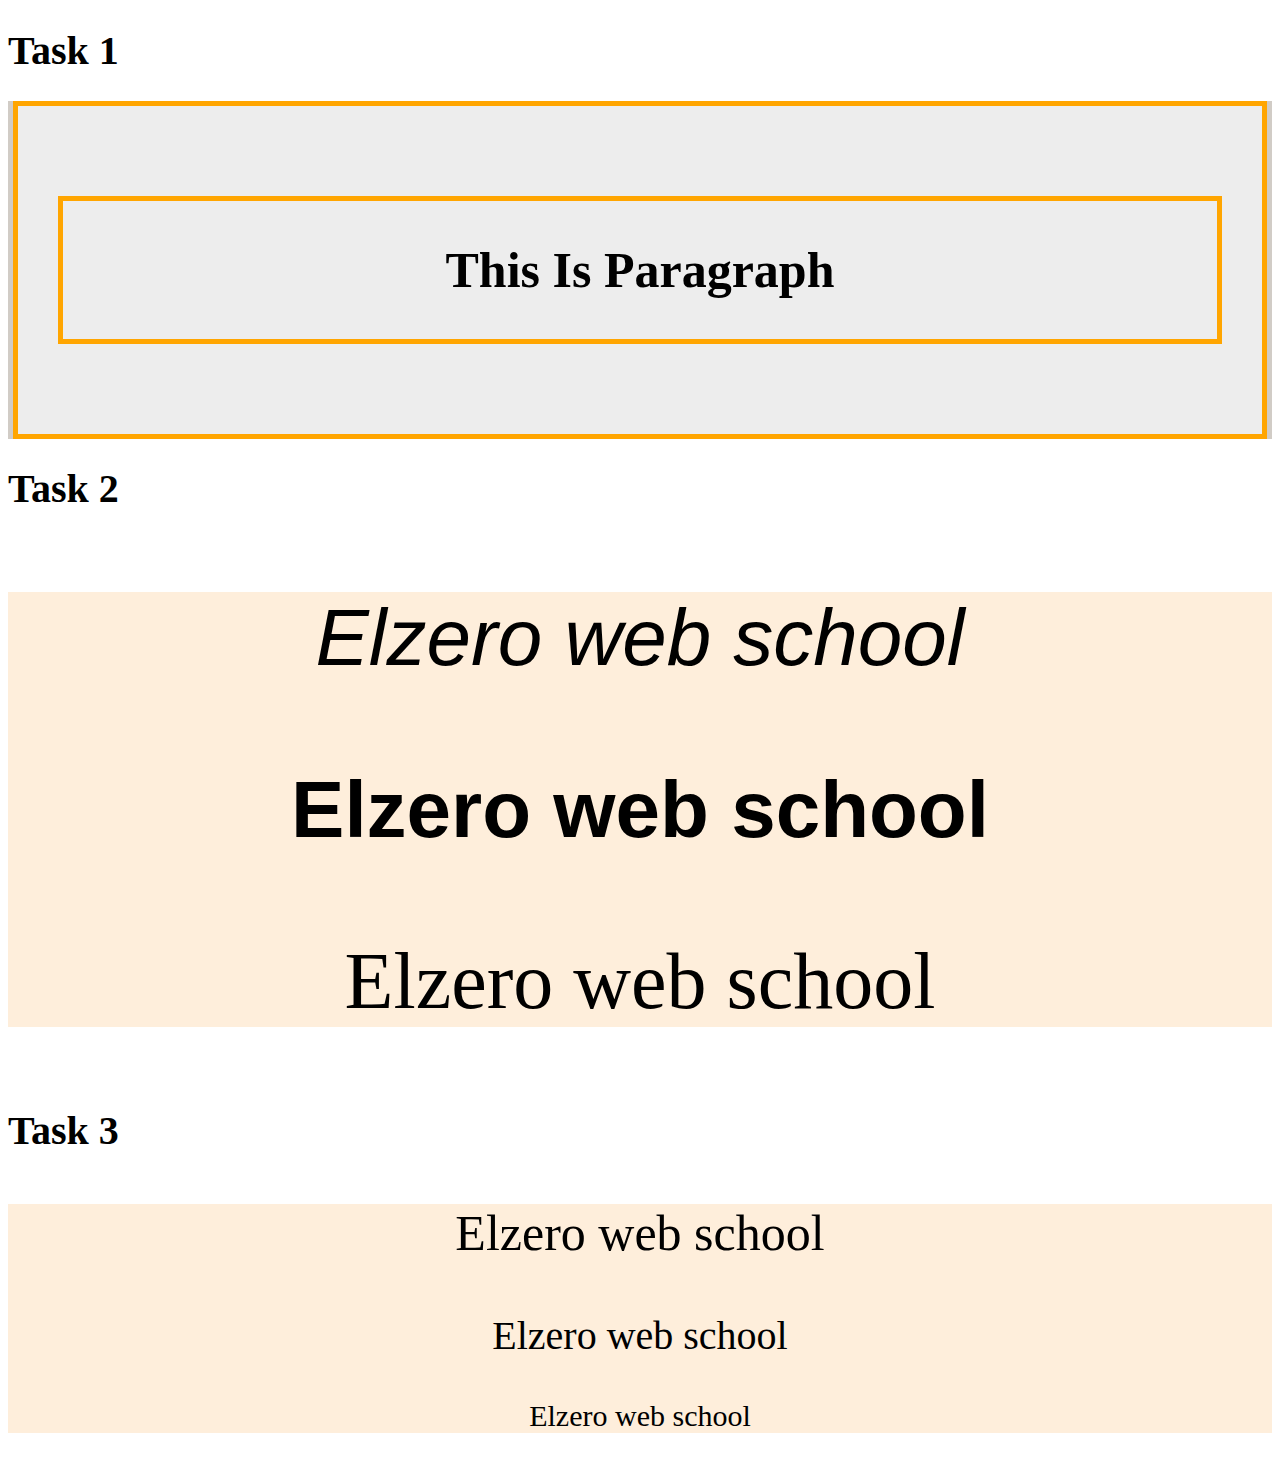
<file: task 6 -  Inheritance, Typography/index.html>
<!DOCTYPE html>
<html lang="en">

<head>
    <meta charset="UTF-8">
    <meta name="viewport" content="width=device-width, initial-scale=1.0">
    <link rel="stylesheet" href="./master.css">
    <title>css</title>

</head>

<body>
    <h1>Task 1</h1>
    <div class="task1">
        <div>
            <p>This Is Paragraph</p>
        </div>
    </div>
    <h1>Task 2</h1>
    <div class="task2">
        <p class="p1">Elzero web school</p>
        <p class="p2">Elzero web school</p>
        <p class="p3">Elzero web school</p>
    </div>
    <h1>Task 3</h1>
    <div class="task3">
        <p class="p1">Elzero web school</p>
        <p class="p2">Elzero web school</p>
        <p class="p3">Elzero web school</p>
    </div>
</body>

</html>
</file>
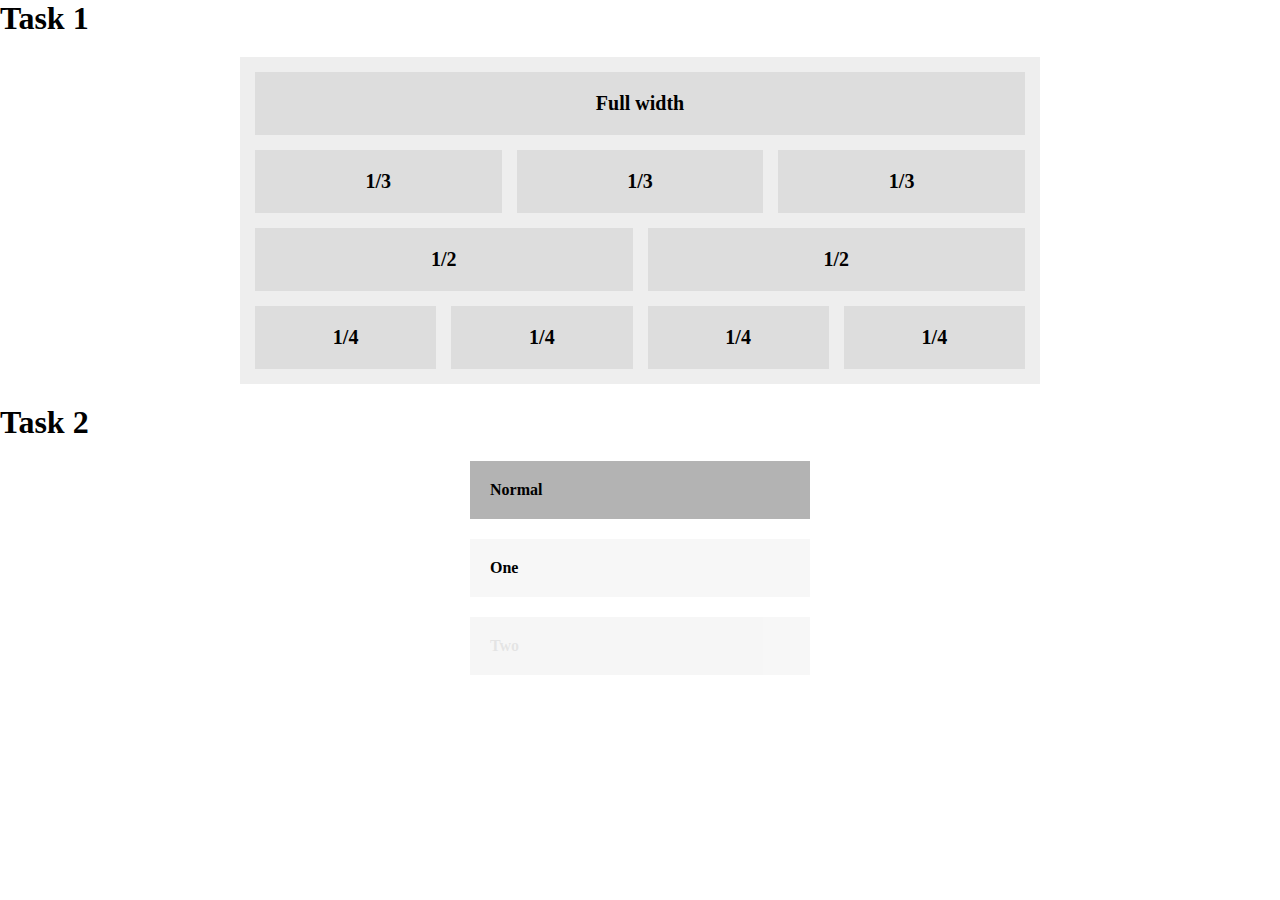
<file: task 7 -  Float, Opacity/index.html>
<!DOCTYPE html>
<html lang="en">

<head>
    <meta charset="UTF-8">
    <meta name="viewport" content="width=device-width, initial-scale=1.0">
    <link rel="stylesheet" href="./master.css">
    <title>css</title>

</head>

<body>
    <h1>Task 1</h1>
    <div class="task1">
        <div class="full">Full width</div>
        <p class="clear"></p>
        <div class="col1-3">1/3</div>
        <div class="col1-3">1/3</div>
        <div class="col1-3">1/3</div>
        <p class="clear"></p>
        <div class="col1-2">1/2</div>
        <div class="col1-2">1/2</div>
        <p class="clear"></p>
        <div class="col1-4">1/4</div>
        <div class="col1-4">1/4</div>
        <div class="col1-4">1/4</div>
        <div class="col1-4">1/4</div>
        <p class="clear"></p>
    </div>
    <h1>Task 2</h1>
    <div class="task2">
        <div class="normal">Normal</div>
        <div class="one">One</div>
        <div class="two">Two</div>
    </div>
    
</body>

</html>
</file>
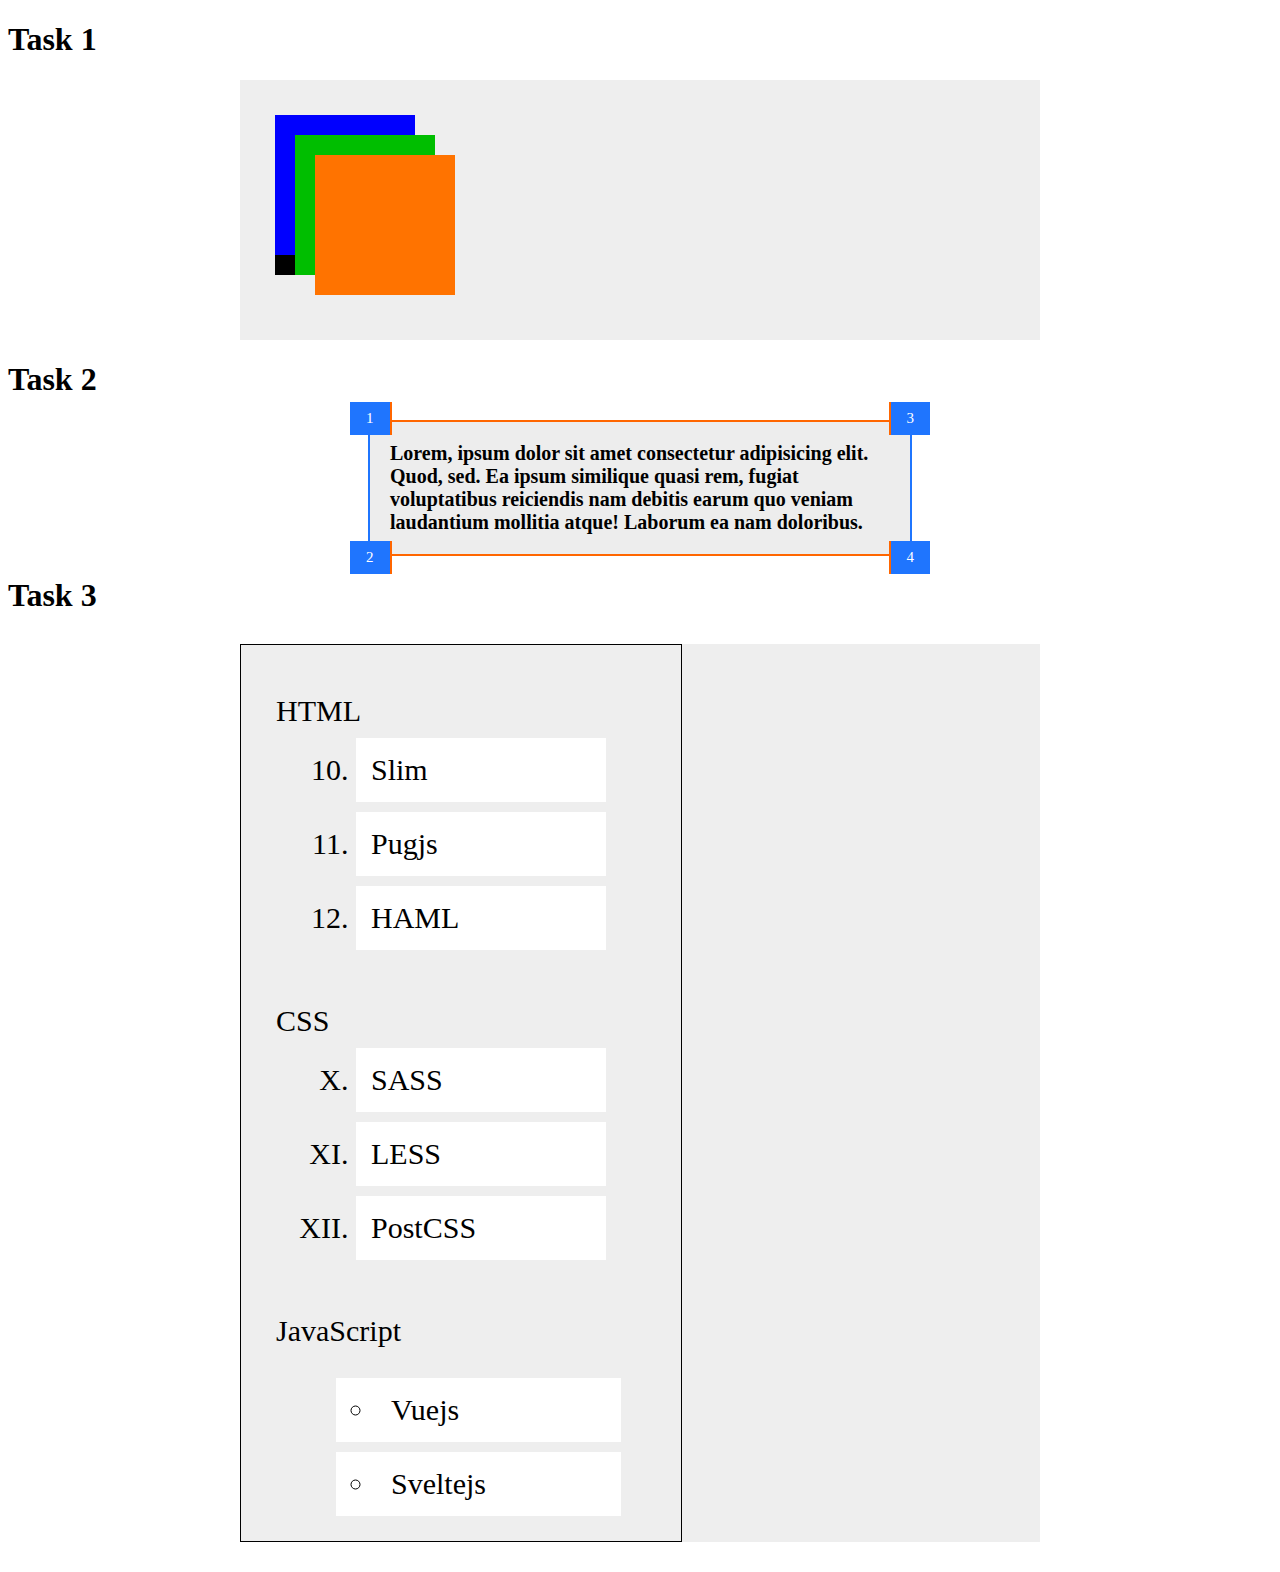
<file: task 8 -Position, List, Table/index.html>
<!DOCTYPE html>
<html lang="en">

<head>
    <meta charset="UTF-8">
    <meta name="viewport" content="width=device-width, initial-scale=1.0">
    <link rel="stylesheet" href="./master.css">
    <title>css</title>

</head>

<body>
    <h1>Task 1</h1>
    <div class="task1">
        <div class="green"></div>
        <div class="red"></div>
        <div class="blue"></div>
        <div class="black"></div>
    </div>
    <h1>Task 2</h1>
    <div class="task2">
        <div>
            Lorem, ipsum dolor sit amet consectetur adipisicing elit. Quod, sed. Ea ipsum
            similique quasi rem, fugiat voluptatibus reiciendis nam debitis earum quo veniam
            laudantium mollitia atque! Laborum ea nam doloribus.
            <span class="top-left">1</span>
            <span class="bottom-left">2</span>
            <span class="top-right">3</span>
            <span class="bottom-right">4</span>
        </div>
    </div>
    <h1>Task 3</h1>
    <div class="task3">
        <ul>
            <li>
                HTML
                <ol start="10">
                    <li>Slim</li>
                    <li>Pugjs</li>
                    <li>HAML</li>
                </ol>
            </li>
            <li>
                CSS
                <ol class="latine" start="10">
                    <li>SASS</li>
                    <li>LESS</li>
                    <li>PostCSS</li>
                </ol>
            </li>
            <li>
                JavaScript
                <ul>
                    <li>Vuejs</li>
                    <li>Sveltejs</li>
                </ul>
            </li>
        </ul>
    </div>
    
</body>

</html>
</file>
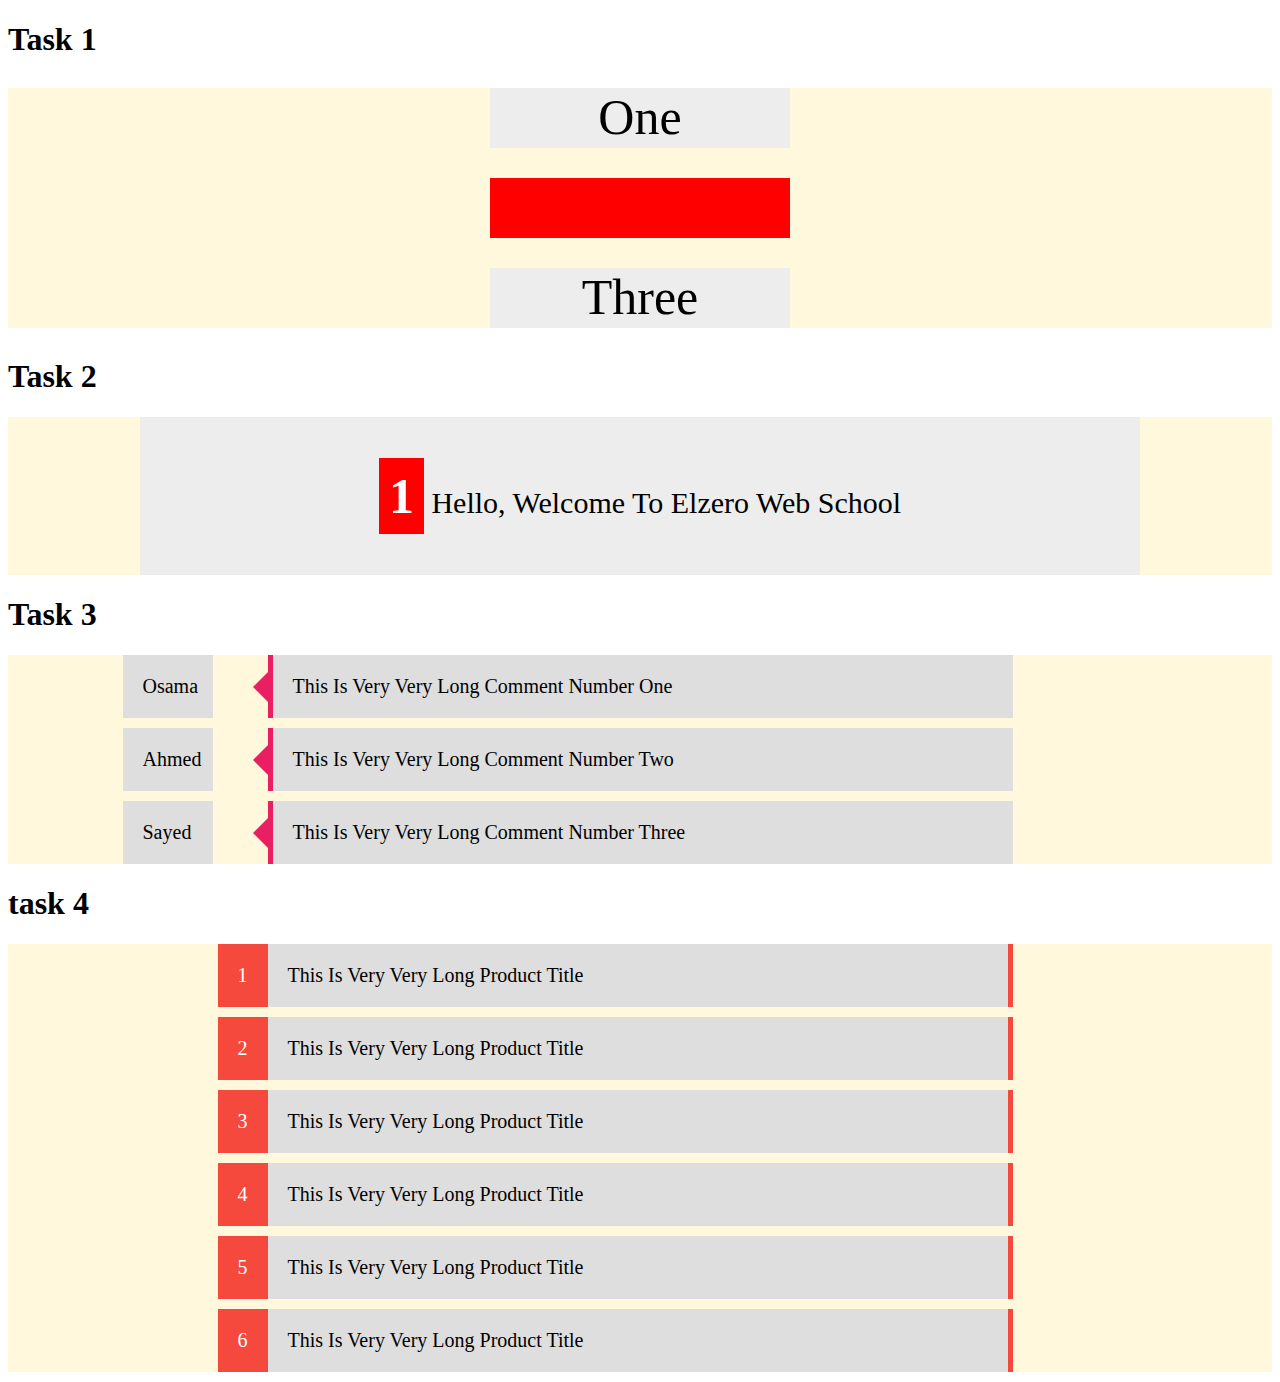
<file: task 9- Pseudo Classes, Pseudo Elements/index.html>
<!DOCTYPE html>
<html lang="en">

<head>
    <meta charset="UTF-8">
    <meta name="viewport" content="width=device-width, initial-scale=1.0">
    <link rel="stylesheet" href="./master.css">
    <title>css</title>

</head>

<body>
    <h1>Task 1</h1>
    <div class="task1">
        <div>One</div>
        <div></div>
        <div>Three</div>
    </div>
    <h1>Task 2</h1>
    <div class="task2">
        <div>1 Hello, Welcome To Elzero Web School</div>
    </div>
    <h1>Task 3</h1>
    <div class="task3">
        <p data-person="Osama">This Is Very Very Long Comment Number One</p>
        <p data-person="Ahmed">This Is Very Very Long Comment Number Two</p>
        <p data-person="Sayed">This Is Very Very Long Comment Number Three</p>
    </div>
    <h1>task 4</h1>
    <div class="task4">
        <p>This Is Very Very Long Product Title</p>
        <p>This Is Very Very Long Product Title</p>
        <p>This Is Very Very Long Product Title</p>
        <p>This Is Very Very Long Product Title</p>
        <p>This Is Very Very Long Product Title</p>
        <p>This Is Very Very Long Product Title</p>
    </div>
</body>

</html>
</file>
<file: task 10 -Border Radius, Box Shados/master.css>
.task1,
.task2,
.task3 {
    background-color: darkseagreen;
    position: relative;
    overflow: hidden;
}
.task1 div{
    width: 100px;
    height: 100px;
    padding: 30px;
    border: 7px solid black;
    display: inline-block;
    margin: 20px;
    background:#fff;
    border-radius: 50%;
    -webkit-border-radius: 50%;
    -moz-border-radius: 50%;
    -ms-border-radius: 50%;
    -o-border-radius: 50%;
    box-shadow:
        10px 10px 5px #04a3ff,
        -10px -10px 5px #ff04d5;
    counter-increment: counters;
}
.task1 div::after {
    content: 'Element';
    /* margin: 20px; */
    font-size: 22px;
    position: absolute;
    top: 40%;
    margin: 5px 7px;
}
.task1 div::before {
    content: counter(counters);
    font-size: 22px;
    color: #fff;
    font-weight: 700;
    border: 3px solid black;
    background: #000;
    border-radius: 50% ;
    width: 20px;
    height: 20px;
    text-align: center;
    padding-bottom:5px;
    position: absolute;
    top: 5%;
    margin: 0 30px;
    -webkit-border-radius: 50% ;
    -moz-border-radius: 50% ;
    -ms-border-radius: 50% ;
    -o-border-radius: 50% ;
}
.task2 div {
    width: 100px;
    height: 100px;
    background: #EDEDED;
    margin: 10px auto;
    border:3px solid gray;
    box-shadow:
        3px 3px 10px gray inset,
        -3px -3px 10px gray inset;
    border-radius: 20%;
    -webkit-border-radius: 20%;
    -moz-border-radius: 20%;
    -ms-border-radius: 20%;
    -o-border-radius: 20%;
    border-top-right-radius: 60%;
    border-bottom-left-radius: 60%;
}

.task3 .parent {
    width: 550px;
    background-color: #fff;
    margin: 0 auto;
    height: 500px;
}
.task3 .card{
    margin: 20px ;
    display: inline-block;
    /* width: calc((550-80px)/2); */
    background-color: #eee;
    /* padding:50px 20px; */
}
.task3 .card button {
    background-color: #03A9F4;
    border: none;
    border-radius: 5px;
    -webkit-border-radius: 5px;
    -moz-border-radius: 5px;
    -ms-border-radius: 5px;
    -o-border-radius: 5px;
    padding: 10px 15px;
    color: #fff;
    width: 200px;
    height: 40px;
    margin: 10px ;
    font-weight: bold;
}
.task3 .card button:hover {
    cursor: pointer;
}
.task3 .card .circle{
    text-align: center;
    font-size: 30px;
    background-color: #DDDDDD;
    padding: 60px;
    width: 90px;
    height: 90px;
    margin: 10px;
    border-radius: 50%;
    -webkit-border-radius: 50%;
    -moz-border-radius: 50%;
    -ms-border-radius: 50%;
    -o-border-radius: 50%;
}
.task3 .free::after{
    width: 20px;
    content: 'Or';
    color: #fff;
    position: absolute;
    top: 35%;
    left: 48.5%;
    background-color: #6fc2fa;
    border-radius: 50%;
    padding: 3px;
    -webkit-border-radius: 50%;
    -moz-border-radius: 50%;
    -ms-border-radius: 50%;
    -o-border-radius: 50%;
}
.task3 .free::before {
    width: 2px;
    content: '';
    position: absolute;
    top: 3.8%;
    height: 290px;
    left: 50%;
    background-color: #6fc2fa;
}
</file>
<file: task 11 -Transitions, Variables/master.css>
body{
    position: relative;
}
* {
    box-sizing: border-box;
}

body {
    font-family: Arial, Helvetica, sans-serif;
}
.task1,
.task2,
.task3 {
    background-color: #c4ffc4;
    position: relative;
    overflow: hidden;
    height: 500px;
    width: 540px;

}
.task1 div {
    background-color: #DEDEDC;
    margin: 20px;
    padding: 15px;
    transition: margin-top .5s ease .5s;
    -webkit-transition: margin-top .5s ease .5s;
    -moz-transition: margin-top .5s ease .5s;
    -ms-transition: margin-top .5s ease .5s;
    -o-transition: margin-top .5s ease .5s;
    background-color: #F2F2F4;
        padding: 20px;
        width: 500px;
        margin-top: 80px;
        margin-left: auto;
        margin-right: auto;
        font-size: 20px;
        transition: margin-top .5s ease;
        -webkit-transition: margin-top .5s ease;
        -moz-transition: margin-top .5s ease;
        -ms-transition: margin-top .5s ease;
        -o-transition: margin-top .5s ease;
}
.task1 div {
        background-color: #DEDEDC;
        margin: 20px;
        padding: 15px;
        transition: margin-top .5s ease .5s;
        -webkit-transition: margin-top .5s ease .5s;
        -moz-transition: margin-top .5s ease .5s;
        -ms-transition: margin-top .5s ease .5s;
        -o-transition: margin-top .5s ease .5s;
}
.task1:hover {
    margin-top: 40px;
}

.task1:hover .two {
    margin-top: 50px;
}

.task2 div{
    color: #dfdfdf !important;
    background-color: #dfdfdf !important;
    border: none !important;
    padding: 10px !important;
    margin: 0px auto;
    width: 400px;
    font-size: 20px !important;
    text-align: left;
}
.task2 div::after {
    content: "Elzero";
    position: absolute;
    left: 40%;
    top: 10px ;
    color: #000;
    font-size: 20px;
}
/* 
/*  */
/* */ 
:root {
    --mainColor: #009688;
    --mainPadding: 10px;
}

.task3 div {
    color: var(--mainColor, #ff0000);
    border: 5px solid var(--mainColor, #000000);
    padding: var(--mainPadding);
    margin: 20px;
    font-size: 30px;
}

.task3 div:nth-child(n+4) {
    color: var(--mainColor000, #ff0000);
    border: 5px solid var(--mainColor00, #000000);
    padding: var(--mainPadding00, 10px);
    margin: 20px;
    font-size: 30px;
}
</file>
<file: task 12 -Flex Box/master.css>
* {
    box-sizing: border-box;
}
.task1 div{
    width: 100px;
    height: 100px;
    display: flex;
    margin: 10px auto;
    justify-content: center;
    align-items: center;
    font-weight: bold;
    font-size: larger;
    color:#FB7A52;
    border-radius: 50%;
    -webkit-border-radius: 50%;
    -moz-border-radius: 50%;
    -ms-border-radius: 50%;
    -o-border-radius: 50%;
    box-shadow:
    4px  0 #FB7A52,
    -4px 0 #03A9F4;
}
.task2 .parent {
    width: 300px;
    height: 300px;
    background-color: #EdEdEd;
    margin: 0 auto;
    display: flex;
    flex-flow: row wrap;
    justify-content: space-between;
    align-content: space-between;
}
.task2 .parent div {
    width: calc(98%/3);
    height: 20px;
    color: azure;
    background-color: #FB7A52;
    display: flex;
    justify-content: center;
    align-items: center;
}
.task3 .parent{
    width: 600px;
    height:300px;
    background-color: #EdEdEd;
    margin: 0 auto;
    display: flex;
    flex-flow: row wrap;
}
.task3 .parent div {
    width: calc(98%/3);
    color: azure;
    background-color: #607D8B;
    display: flex;
    justify-content: center;
    align-items: center;
}
.task3 .parent .one {
    order: 6;
    align-self: flex-end;
}
.task3 .parent .two{
    order: 5;
}
.task3 .parent .three{
    order:2;
    align-self: flex-start;
}
.task3 .parent .four{
    order:3;
}
.task3 .parent .five {
    order: 4;
}
.task3 .parent .six {
    order: 1;
}

.task4 .parent {
    width: 600px;
    height: 300px;
    background-color: #EdEdEd;
    margin: 0 auto;
    display: flex;
    flex-flow: column wrap;
    justify-content: space-between;
}

.task4 .parent div {
    height: calc(98%/3);
    color: azure;
    background-color: #009688;
    display: flex;
    justify-content: center;
    align-items: center;
}
.task4 .parent .one {
    width: 50px;
    align-self: flex-end;
}

.task4 .parent .two {
    width: calc(100%/2);
    align-self: flex-start;
}


.task4 .parent .three {
    width: 50px;
    align-self: flex-end;
}


.task5 .parent {
    width: 600px;
    height: 300px;
    background-color: #EEEEEE;
    margin: 0 auto;
    display: flex;
    flex-flow: row wrap;
    justify-content: space-between;
}

.task5 .parent div {
    width: calc(80%/4);
    color: azure;
    flex: 0 1 15%;
    background-color: #009688;
    display: flex;
    font-weight: bold;
    font-size: 20px;
    padding: 10px;
    justify-content: center;
    align-items: center;
}
.task5 .parent .one {
    align-self: flex-start;
    height: 50%;
    background-color: #FF9800;
}
.task5 .parent .two {
    align-self: flex-end;
    height: 50%;
    background-color: #8BC34A;
}
.task5 .parent .three {
    align-self: flex-start;
    height: 50%;
    background-color: #795548;
}
.task5 .parent .four {
    align-self: flex-end;
    height: 50%;
    background-color: #673AB7;
    order:-1;
}
:root{
    --colorPage: #EEEEEE;
    --color-content: #DDDDDD;
    --paddingPage: 1%;
    --marginContent: 1%;
    --padding-content: 15px;
}
.task6 .page{
    width: 100%;
    background-color: var(--colorPage);
    display: flex;
    padding: var(--paddingPage);
    flex-flow:column wrap;
    flex-flow: column nowrap;
    border: 1px solid black;
}
.task6 .page .header {
    /* width: 100%; */
    display: flex;
    flex-flow: row nowrap;
    justify-content: space-between;
    margin-bottom: var(--marginContent);
}
.task6 .page .header .logo {
    /* display: flex; */
    /* height: 28.4px; */
    text-align: center;
    flex-basis: 8%;
    margin: var(--marginContent);
    padding: var(--padding-content);
    background-color: var(--color-content);
}
.task6 .page .header .links {
    background-color: var(--color-content);
    display: flex;
    flex-flow: row wrap;
    justify-content: flex-end;
    text-align: right;
    padding: var(--padding-content);
    flex-basis: 91%;
}
.links li {
    display: inline-block;
    padding-left: 5px;
}
.links li:hover {
    cursor: pointer;
}
.task6 .main-area{
    display: flex;
    flex-flow: row nowrap;
    justify-content: space-between;
    margin-bottom: var(--marginContent);
    height: 270px;
}
.task6 .main-area .content {
    background-color: var(--color-content);
    flex-basis: 70%;
    padding: 10px 10px;
    margin-bottom: var(--marginContent);
}
.task6 .main-area .sidebar {
    background-color: var(--color-content);
    padding: 10px 10px ;
    flex-basis: 29%;
    margin-bottom: var(--marginContent);
}
.task6 .footer{
    display: flex;
    flex-flow: row nowrap;
    justify-content: space-between;
    margin-bottom: var(--marginContent);
}
.task6 .footer div{
    background-color: var(--color-content);
    display: flex;
    justify-content: flex-start;
    align-items: center;
    margin-bottom: var(--marginContent);
    height: 40px;
}
.task6 .footer .copyright {
    flex-basis: 80%;
}
.task6 .footer .design {
    flex-basis: 20%;
    justify-content: flex-end;
    padding-right: 10px;

}
</file>
<file: task 13 - Filters, Gradient/master.css>
* {
    box-sizing: border-box;
}

.task1,
.task2,
.task3 {
    background-color: #c4ffc4;
}
.task1 div::first-letter {
    color: #c0392b !important;
}

.task1 div {
    width: 600px;
    display: block;
    padding: 30px;
    background-color: #efefef;
    display: flex;
    justify-content: center;
    font-size: xx-large;
    letter-spacing: 5px;
    margin: 5px auto;
    position: relative;
    border-right: 8px solid #8e44ad;
    border-left: 8px solid #f65846;
}

.task1 div::before,
.task1 div::after {
    content: "";
    position: absolute;
    height: 8px;
    width: calc(100% + 16px);
    background-image: linear-gradient(to right,
            #f65846 20%,
            #2795ae 20%,
            #2795ae 40%,
            #00d312 40%,
            #00d312 60%,
            #b40018 60%,
            #b40018 80%,
            #8e44ad 80%);
}

.task1 div::before {
    top: -8px;
    left: -8px;
}

.task1 div::after {
    bottom: -8px;
    left: -8px;
}
.task2 input{
    display: block;
    width: 600px;
    margin: 10px auto;
    border: none;
    font-size: xx-large;
    background-color: #ededed;
    padding: 10px;
    text-transform:capitalize ;
    caret-color: red;
}
.task2 .input-container{
    position: relative;
    width: 600px;
    margin: 10px auto;
    border: none;
    background-color: #ededed;
}
.task2 .input-container::after {
    content: "";
    position: absolute;
    height: 5px;
    width: 100%;
    bottom: -2px;
    left: 0;
    background-image: linear-gradient(to right, #f65846 50%, #00d312 50%, #00d312);
}
</file>
<file: task 14- Grid/master.css>
* {
    box-sizing: border-box;
}

.task1,
.task2,
.task3,
.task4,
.task5,
.task6 {
    background-color: #c4ffc4;
}
.task1 .grid {
    background-color: #ddd;
    padding: 20px;
    width: 800px;
    height: 400px;
    margin: 10px auto;
    display: grid;
    grid-template:60px 1fr / 1fr 1fr 1fr ;
}
.task1 .grid div {
    counter-increment: counters;
    margin: 10px;
    background: #66926a;
    position: relative;
}
.task1 .grid div::after {
    content: counter(counters);
    position: absolute;
    top: 40%;
    color: white;
    font-size: larger;
    left: 60%;
}
.task1 .grid div::before {
    content:"Element";
    position: absolute;
    top: 40%;
    color: white;
    font-size: larger;
    left: 30%;
}
.task2 .layout{
    width: 100vw;
    height: 60vh;
    margin: 0 auto;
    display: grid;
    background: #fffec4;
    grid-template:10% 1fr 10% / 80% 20%;
    grid-template-areas:
    "header header"
    "section aside"
    "footer footer";
}
.task2 .layout header::after {
    content:"header";
    color: white;
    font-size: 80px;
    position: absolute;
    left: 30px;
    top:30px;
}
.task2 .layout header {
    background: #00c8ff;
    grid-area: header;
    position: relative;
}
.task2 .layout section::after {
    content:"section";
    color: white;
    font-size: 80px;
    position: absolute;
        left: 30px;
        top: 30px;
}
.task2 .layout section {
    background: #ff5500;
    grid-area: section;
    position: relative;
}
.task2 .layout aside::after {
    content:"aside";
    color: white;
    font-size: 80px;
    position: absolute;
        left: 30px;
        top: 30px;
}
.task2 .layout aside {
    background: gray;
    grid-area: aside;
    position: relative;
}
.task2 .layout footer::after {
    content:"footer";
    color: white;
    font-size: 80px;
    position: absolute;
        left: 30px;
        top: 30px;
}
.task2 .layout footer {
    background: #248600;
    grid-area: footer;
    position: relative;
}
.task3 .grid {
    background-color: #ddd;
    padding: 20px;
    width: 800px;
    height: 400px;
    margin: 10px auto;
    display: grid;
    grid-template: 1fr auto/auto 1fr 1fr auto;
}
.task3 .grid div{
    background: #363636;
    margin: 10px;
    display: flex;
    justify-content: center;
    align-items: center;
    color: white;
}

.task4 .grid {
    background-color: #ddd;
    padding: 20px;
    width: 800px;
    height: 400px;
    margin: 10px auto;

    display: grid;
    grid-template: 
    auto auto auto/auto auto auto;
}
.task4 .grid div {
    background: #009df8;
    margin: 10px;
    display: flex;
    justify-content: center;
    align-items: center;
    color: white;
    
}
.task4 .grid .one {
    grid-column:1/4 ;
    order:8;
}
.task4 .grid .eight {
    grid-column: 1/4;
    order: -1;
}
.task4 .grid .two {
    grid-column: 1/3;
}
.task4 .grid .five {
    grid-column: 2/4;
    grid-row: 3/6;
}
.task5 .grid {
    background-color: #ddd;
    padding: 20px;
    width: 800px;
    height: 400px;
    margin: 10px auto;
    display: grid;
    grid-template: 50px 50px/ auto auto;
    align-content: space-between;

}
.task5 .grid div{
    color: white;
    background-color: #ff0090;
    font-size: 25px;
    display: flex;
    justify-content: center;
    align-items: center;
    margin: 10px;
}
</file>
<file: task 15 - translate rotate scale/master.css>
* {
    box-sizing: border-box;
}



.task1 div {
    width: 300px;
    height: 200px;
    display: block;
    padding: 30px;
    background-color: #efefef;
    display: flex;
    color: #36c9eb;
    font-size: 40px;
    font-weight: 700;
    justify-content: center;
    align-items: center;
    margin: 0 auto;
    position: relative;
    
}
.task1 div::after{
    content: "";
    width: 300px;
    height: 200px;
    background-color:#36c9eb;
    position: absolute;
    top: 0;
    left: 0;
    z-index: -1;
    transform: rotate(-5deg);
    -webkit-transform:rotate(-5deg);
    -moz-transform:rotate(-5deg);
    -ms-transform:rotate(-5deg);
    -o-transform:rotate(-5deg);
}
.task1 div::before {
    content: "";
    width: 300px;
    height: 200px;
    background-color: #eb3660;
    position: absolute;
    top: 0;
    left: 0;
    z-index: -1;
    transform: rotate(5deg);
    -webkit-transform: rotate(5deg);
    -moz-transform: rotate(5deg);
    -ms-transform: rotate(5deg);
    -o-transform: rotate(5deg);
}
.task2 div {
    width: 200px;
    height: 200px;
    background-color: #EEEEEE;
    font-size: 50px;
    display: flex;
    justify-content: center;
    align-items: center;
    margin: 50px auto;
    position: relative;
    border-radius: 50%;
    -webkit-border-radius: 50%;
    -moz-border-radius: 50%;
    -ms-border-radius: 50%;
    -o-border-radius: 50%;

}
.task2 div::after {
    content: '';
    position: absolute;
    width: 200px;
    height: 200px;
    background-color: #fff;
    top: -5px;
    left: -5px;
    z-index: -1;
    border-radius: 50%;
    -webkit-border-radius: 50%;
    -moz-border-radius: 50%;
    -ms-border-radius: 50%;
    -o-border-radius: 50%;
    border-color: #E91E63 #E91E63 #E91E63 #fff;
    border-style: solid;
    border-width: 5px;
    transition: .5s ease .5s;
}
.task2 div::before{
    content: '';
    position: absolute;
    width: 200px;
    height: 200px;
    background-color: #fff;
    top: -10px;
    left: -10px;
    z-index: -2;
    border-radius: 50%;
    -webkit-border-radius: 50%;
    -moz-border-radius: 50%;
    -ms-border-radius: 50%;
    -o-border-radius: 50%;
    border-color: #03A9F4 #fff #03A9F4 #03A9F4;
    border-style: solid;
    border-width: 10px;
    transition: .5s ease .5s;
}
.task2 div:hover::after,
.task2 div:hover::before {
    transform: rotate(360deg);
    -webkit-transform: rotate(360deg);
    -moz-transform: rotate(360deg);
    -ms-transform: rotate(360deg);
    -o-transform: rotate(360deg);
}
</file>
<file: task 2 - Background, Margin Padding/master.css>
.task1 div{
    width: 500px;
    margin: auto;
    padding: 20px;
    background-color: blueviolet;
    background-color: #8a2be2;
    background-color: rgb(138, 43, 226);
    background-color: hsl(271, 76%, 53%);
}
.task1 .assign-1-shape-2 {
    background-color: rgb(138, 43, 226, 0.5);
}
.task1 .assign-1-shape-3 {
    background-color: rgb(138, 43, 226, 0.1);
}
.task2 div{
    width: 400px;
    height: 400px;
    background-image: url('./assets/images/css-assignment-5-8.png');
}
.task2 .assign-2-shape-1 {
    background-repeat: no-repeat;
}
.task2 .assign-2-shape-2 {
    background-repeat: repeat-y;
}
.task2 .assign-2-shape-3 {
    background-repeat: repeat-x;
}

.task3 div {
    width: 400px;
    height: 400px;
    background-image: url('./assets/images/css-assignment-5-8.png');
}
.task3 .assign-3-shape-1 {
    background-repeat: no-repeat;
}
.task3 .assign-3-shape-2 {
    background-repeat: repeat-y;
    background-position: right;
}
.task3 .assign-3-shape-3 {
    background-repeat: repeat-x;
    background-position: bottom;
}
.task4 div {
    width: 400px;
    height: 400px;
    background-color: #ff0;
    background-image: url('./assets/images/css-assignment-5-8.png');
}
.task4 .assign-4-shape-1{
    background-size: 80% 80%;
    background-repeat: no-repeat;
}
.task4 .assign-4-shape-2{
    background-repeat: repeat-y;
    background-position: right;
    background-size: 85% 100%;
}
.task4 .assign-4-shape-3{
    background-repeat: repeat-x;
    background-size: 100% 85%;
    background-position: bottom;
}
.task4 .assign-4-shape-4 {
    background-repeat: no-repeat;
    background-position: bottom right;
}
</file>
<file: task 3 -Border, Outline, Display/master.css>
.task1{
    background-color: bisque;
}
.task1 div{
    display: inline-block;
    padding: 20px;
    font-size: 20px;
    background-color: #EEE;
    outline: 5px black solid;
    margin: 5px;
}
.task1 .shape1 {
    border: 5px solid red;
}
.task1 .shape2 {
    border: 5px solid;
    border-color: blue green;
}
.task1 .shape3 {
    border: 5px dotted;
    border-color: red green blue yellow;
}
.task2 {
    outline: 8px solid #EEE;
    background-color: aquamarine;
}
.task2 div {
    width: 400px;
    padding: 8px;
    margin: 5px;
    outline: 8px solid #EEE;
    background-color: #EEE;
}
.task2 .element-1 {
    border-left: 6px solid rgb(238, 76, 103);
}
.task2 .element-2 {
    visibility: hidden;
}
.task2 .element-3 {
    border-left: 6px solid green;
}
</file>
<file: task 4 - Nesting, Dimensions, Overflow/master.css>
.task1 {
    background-color: #EDEDED;
}
.task1 .parent .child span {
    color: red;
}
.task1 .parent span {
    color: blue;
}
.task1 .parent p ,.task1 .title{
    color: green;
}
/* task 2  */
.task2 {
    background-color: #EFEFEF;
}
.task2 div{
    background-color: rgb(136, 0, 0,0.8);
    width: fit-content;
    padding: 10px;
    color: white;
    margin: 10px;
    max-height: 20px;
    max-width: 400px;
}
</file>
<file: task 5 - Text Formatting/master.css>
.task1 {
    font-size: 80px;
    text-align: center;
    text-transform: capitalize;
    text-shadow: 2px 2px 0 #ff0000,
        4px 4px 0 #00bbff,
        6px 6px 0 #8646c5;
}



/* task 2  */
.task2 {
    background-color: #EFEFEF;
}
.task2 p{
    font-size: 40px;
    text-align: center;
}
.task2 .one {
    text-transform: uppercase;

}
.task2 .two {
    text-transform: capitalize;

}
.task3 {
    background-color: #eee;

}
.task3 div{
    width: 400px;
    padding: 20px;
    font-size: 20px;
    margin: 20px auto;
    /* shape 2 */
    overflow: hidden;
    white-space: nowrap;
    /* shape 3 */
    text-overflow: ellipsis;

}
.task4 {
    background-color: #EFEFEF;
    /* the next props to make the link in middle   */
    display: flex;
    align-items:center ;
    justify-content: center;
}
.task4 a{
    display: inline-block;
    text-decoration: none;
    text-align: center;
    font-size: 50px;
    padding: 20px ;
    color: #eee;
    background-color: #009688;
    border-bottom: 20px solid #00514A;
}
</file>
<file: task 6 -  Inheritance, Typography/master.css>
html{
    font-size: 20px;
}

.task1{
    background-color: rgb(104, 86, 65,0.3);
}
.task1 div{
    padding: 40px;
    font-size: 50px;
    background-color: #EDEDED;
    border: 5px orange solid;
    margin: 5px;
    text-align: center;
    font-weight: 900;
}
.task1 div p {
    border: inherit;
    padding: inherit;
}

.task2 {
    background-color: rgba(253, 199, 136, 0.3);
    font-size: 80px;
    text-align: center;
    margin: 40px 0;
}

.task2 .p1 {
    font-family: 'Open Sans', sans-serif;
    font-weight: 300;
    font-style: italic;
}

.task2 .p2 {
    font-family: 'Cairo', sans-serif;
    font-weight: 700;
}

.task2 .p3 {
    font-family: 'Jomhuria', cursive;
    font-weight: 400;
}
.task3 {
    background-color: rgba(253, 199, 136, 0.3);
    font-size: 20px;
    text-align: center;
    margin: 40px 0;
}

.task3 .p1 {
    font-size: 2.5rem;
}

.task3 .p2 {
    font-size: 2rem;
}

.task3 .p3 {
    font-size: 1.5rem;
}
</file>
<file: task 7 -  Float, Opacity/master.css>
*{
    margin: 0;
    padding: 0;
}
.task1{
    max-width: 800px;
    background-color: #eee;
    overflow: hidden;
    margin: 20px auto;
}
.task1 div{
    background-color: #ddd;font-size: 20px;
    font-weight: 700;
    font-size: 20px;
    float: left;
    margin-left: 15px;
    margin-top: 15px;
    text-align: center;
    padding: 20px;
}
.task1 .full {
    width: calc(100% - 70px);
    margin-right: 15px; 
}
.task1 .col1-3 {
    width: calc((100% - ((15px * 4) + (20px *6)))/3);
}
.task1 .col1-2 {
    width: calc((100% - ((15px * 3) + (20px *4)))/2);
}
.task1 .col1-4 {
    width: calc((100% - ((15px * 5) + (20px *8)))/4);
    margin-bottom: 15px;
}
.clear{
    clear: both;
}
.task2 div {
    margin: 20px auto;
    width: 300px;
    font-weight: bold;
    font-size: 1rem;
    padding: 20px;
    background-color: #b3b3b3;
    color: black;
}
.task2 .one {
    background-color: rgba(179, 179, 179, 0.1);
}
.task2 .two {
    opacity: 0.1;
}
</file>
<file: task 8 -Position, List, Table/master.css>
.task1{
    max-width: 800px;
    background-color: #eee;
    overflow: hidden;
    margin: 20px auto;
    position: relative;
    height:260px;
}
.task1 div{
    width: 100px;
    height: 100px;
    margin-left: 15px;
    margin-top: 15px;
    padding: 20px;
}
.task1 .green {
    background-color: rgba(0, 190, 0);
    position: absolute;
    left: 40px;
    top: 40px;
    z-index: 2;
}
.task1 .red {
    background-color: rgb(255, 115, 0);
    position: absolute;
        left: 60px;
        top: 60px;
        z-index:2;
}
.task1 .blue {
    background-color: blue;
    position: absolute;
    left: 20px;
    top: 20px;
    position: absolute;
    left: 20px;
    top: 20px;
    z-index: 1;
    
}
.task1 .black {
    background-color: black;
    position: absolute;
        left: 20px;
        top: 40px;
}
.task2 div {
    margin: 20px auto;
    width: 500px;
    font-weight: bold;
    font-size: 20px;
    padding: 20px;
    background-color: #ededed;
    color: black;
    position: relative;
    border:2px solid;
    border-color: #ff6600 #1f75fe;
}
.task2 span{
    padding: 8px 16px;
    color: #fff;
    background-color: #1f75fe;
    font-size: 15px;
    font-weight: 500;
}
.task2 .top-left{
    position: absolute;
    top: -20px;
    left: -20px;
    border-right: 2px solid #ff6600;
}
.task2 .bottom-left {
    position: absolute;
    bottom: -20px;
    left: -20px;
    border-right: 2px solid #ff6600;
}
.task2 .top-right {
    position: absolute;
    top: -20px;
    right: -20px;
    border-left: 2px solid #ff6600;
}
.task2 .bottom-right {
    position: absolute;
    bottom: -20px;
    right: -20px;
    border-left: 2px solid #ff6600;
}
.task3{
    max-width: 800px;
    margin: 20px auto;
    background-color: #EEEEEE;
}
.task3 ul {
    width: 400px;
    padding: 20px 20px 0;
    list-style: none;
    font-size: 30px;
    border: 1px solid black;
}
.task3 ul li{
    padding: 15px;
    margin-top: 14px;
}
.task3 ul li .latine{
    list-style: upper-roman;
}
.task3 ul li ol  {
    list-style: decimal;
}
.task3 ul li ol li,
.task3 ul li ul li {
    background-color: #fff;
    margin:10px 40px;
    
}
.task3 ul li ul li{
    list-style: circle;
    list-style-position: inside;
}
.task3 ul li ul {
    background-color: #eee;
    width: 365px;
    padding: 20px 20px 0;
    list-style: none;
    font-size: 30px;
    border: none;
}
</file>
<file: task 9- Pseudo Classes, Pseudo Elements/master.css>
.task1 ,
.task2 ,
.task3 ,
.task4{
    background-color: cornsilk;
    position: relative;
}
.task1 div{
    margin: 30px auto;
    background-color: #EDEDED;
    text-align: center;
    font-size: 50px;
    width: 300px;
    height: 60px;

}
.task1 div:empty {
    background: red;
}
/*  */

.task2 div {
    background-color: #EDEDED;
    text-align: center;
    font-size: 30px;
    padding: 50px;
    margin: 30px ;
    width: 900px;
    margin: 0 auto;
    position: relative;
}
.task2 div::first-letter {
    display: inline-block;
    content: "";
    background-color: red;
    text-align: center;
    color: white;
    font-weight: 900;
    font-size: 50px;
    padding: 10px;
    position: absolute;
    top: 50%;
    left: -20px;
    margin-top: -37px;
}
.task3 p,.task4 p{
    margin: 10px auto;
    background: #DEDEDE;
    width: 700px;
    padding: 20px;
    font-size: 20px;
    border-left:5px solid #E91E63 ;
    position: relative;
}
.task3 p::before{
    content: attr(data-person);
    /* margin: 10px 20px; */
    background: #DEDEDE;
    padding: 20px;
    font-size: 20px;
    width: 50px;
    position: absolute;
    top: 0;
    left: -150px;
    /* border-left: 5px solid plum; */
}
.task3 p::after {
    content: " ";
    position: absolute;
    width: 0;
    height: 0;
    border-width: 20px;
    border-style: solid;
    border-color: transparent #E91E63 transparent transparent;
    top: 35%;
    left: -40px;
    margin-top: -10px;
}
.task4 p {
    border: none;
    counter-increment: numbers-counters;
    border-right:5px solid #F4493C;
}
.task4 p::before {
    position: absolute;
    background-color: #F4493C;
    padding: 20px;
    top: 0;
    left: -50px;
    color: white;
    content: counter(numbers-counters);
}
</file>
